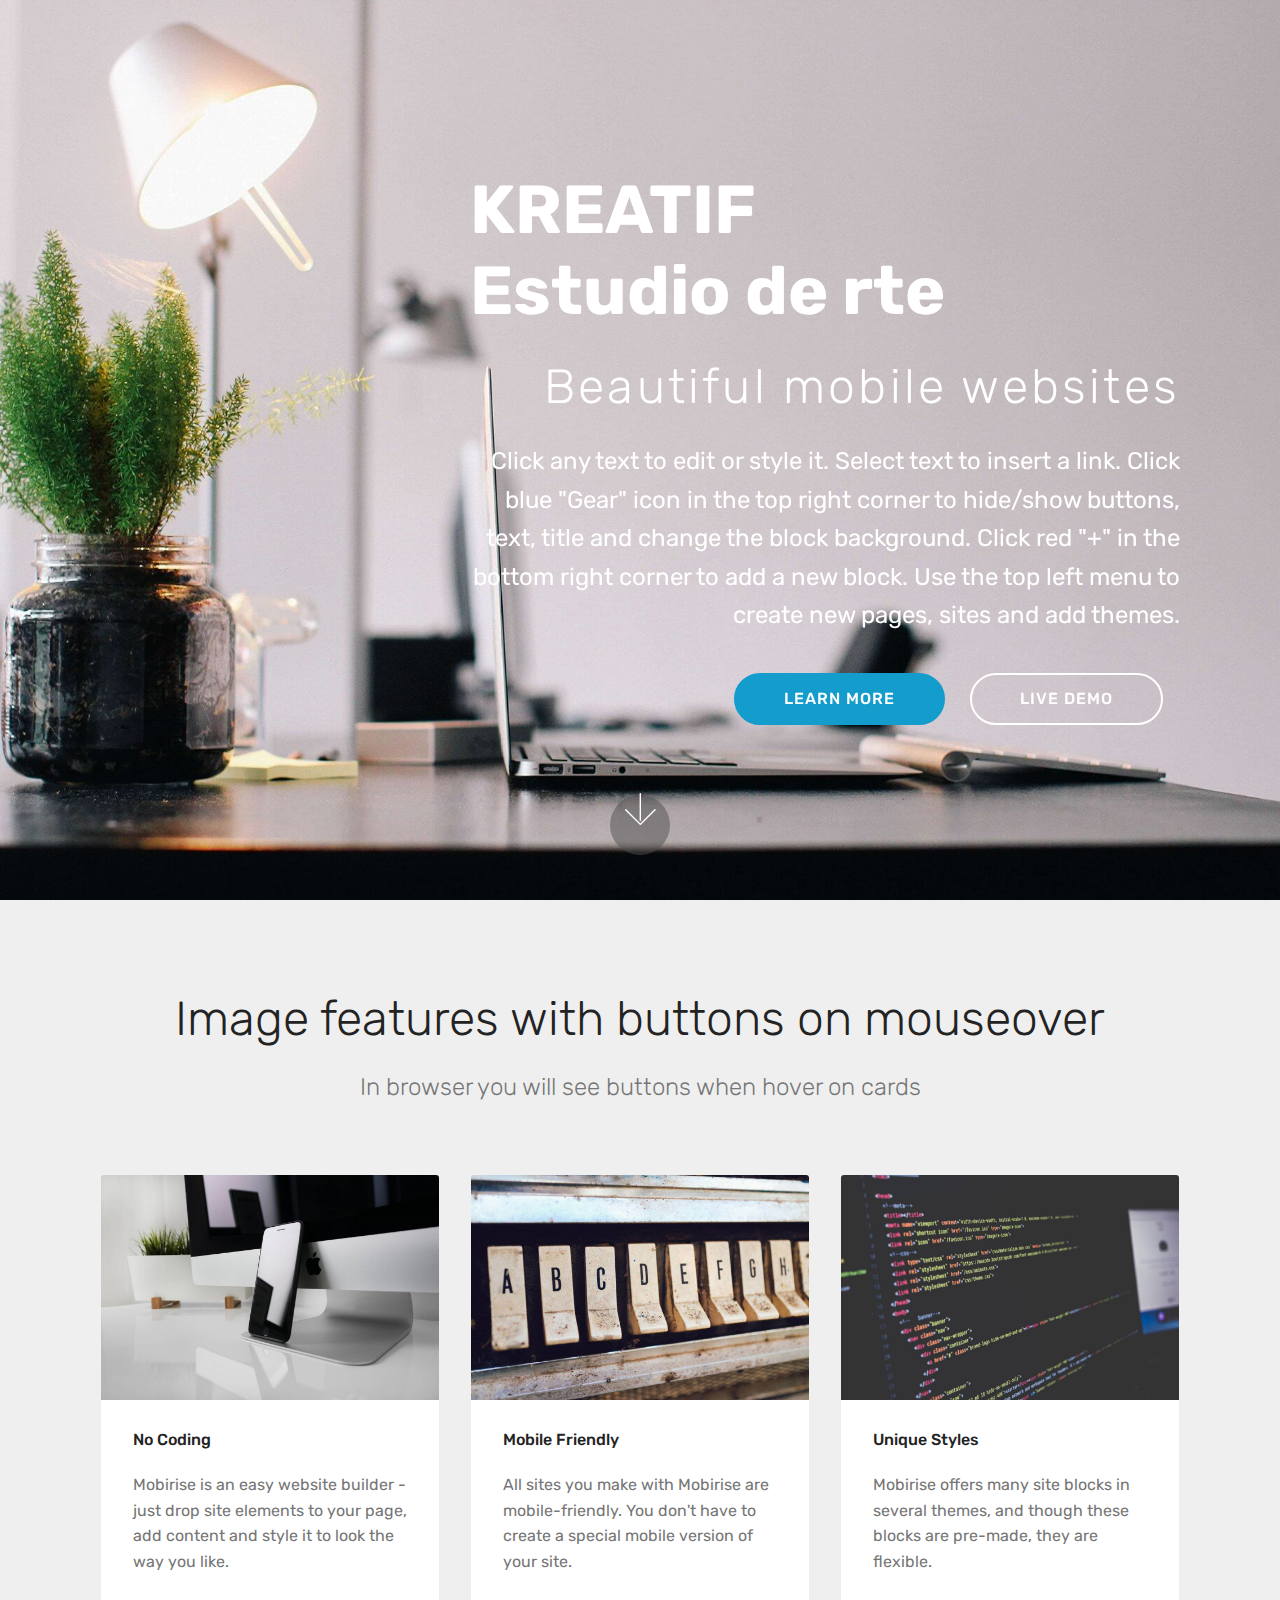
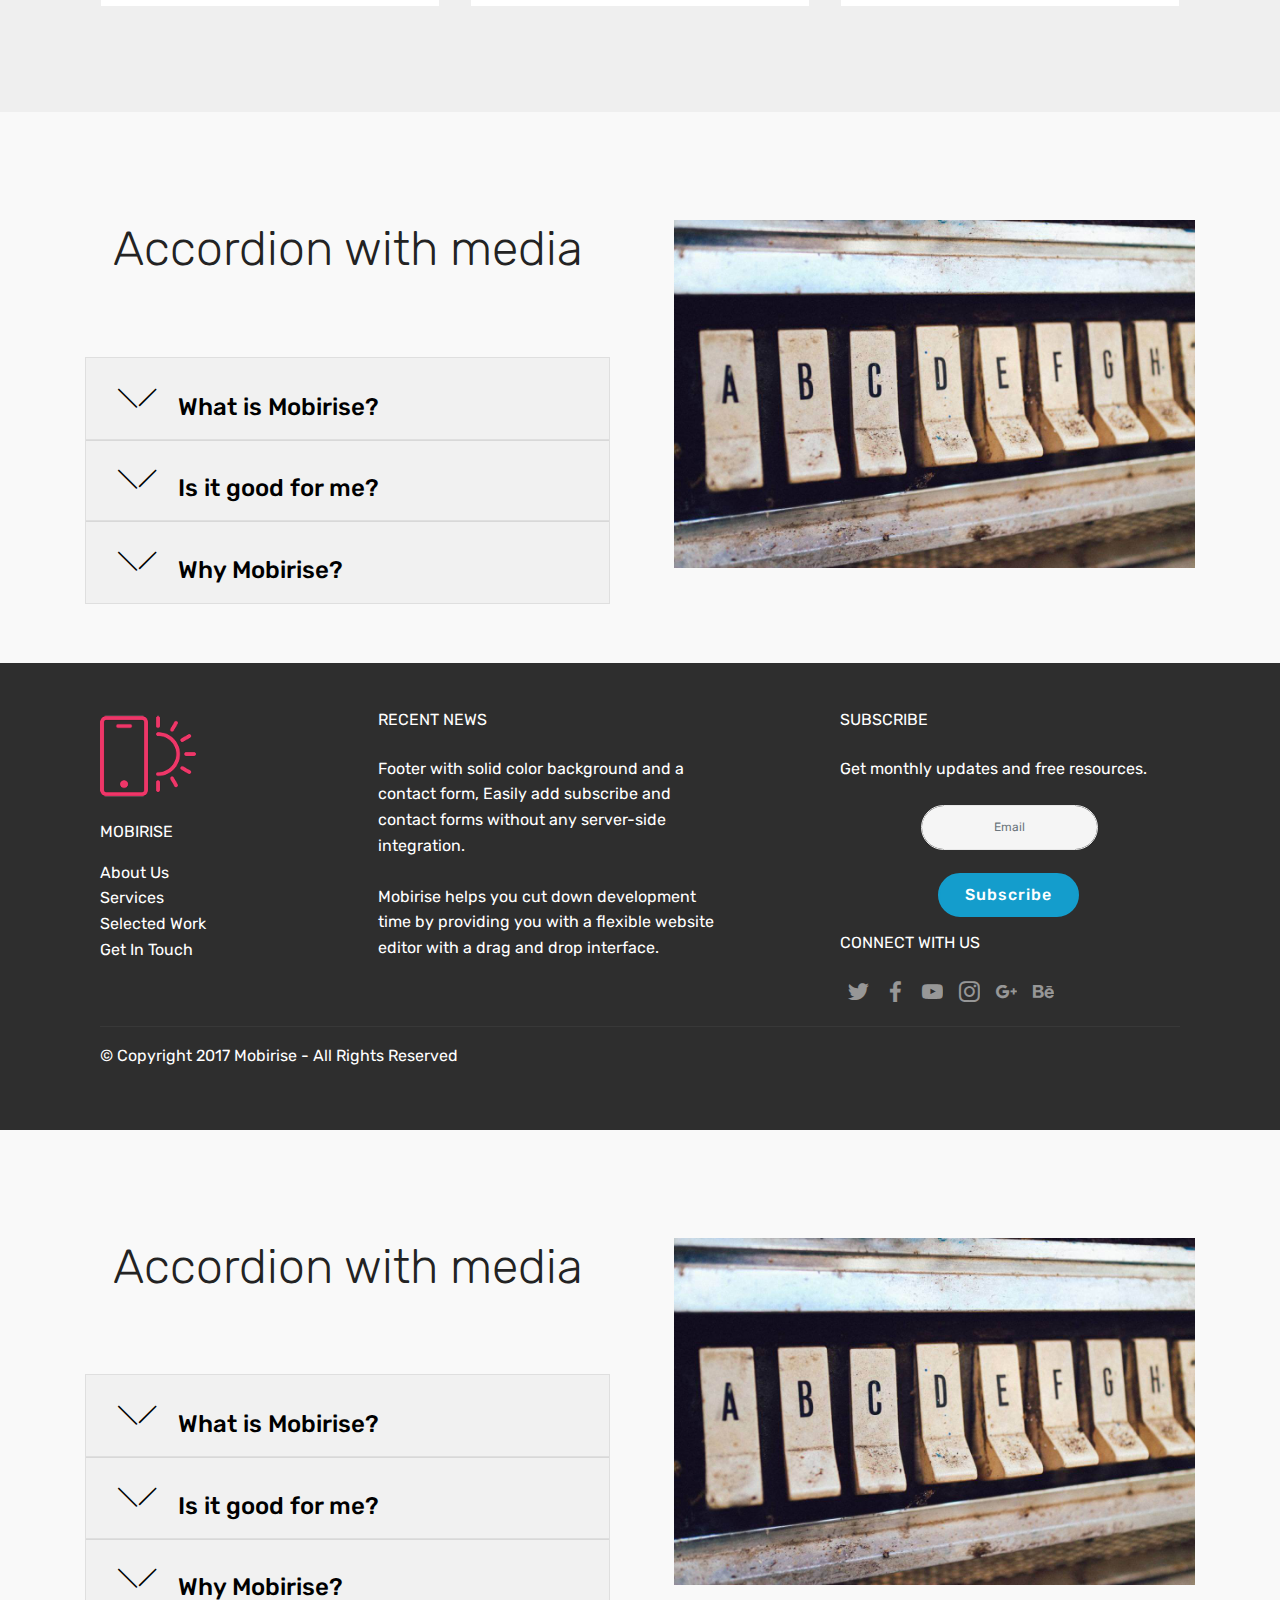
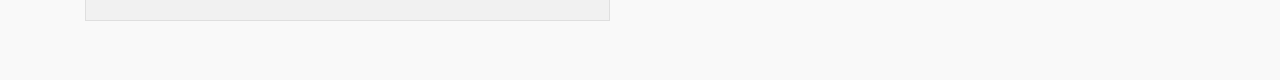
<file: index.html>
<!DOCTYPE html>
<html >
<head>
  <!-- Site made with Mobirise Website Builder v4.7.6, https://mobirise.com -->
  <meta charset="UTF-8">
  <meta http-equiv="X-UA-Compatible" content="IE=edge">
  <meta name="generator" content="Mobirise v4.7.6, mobirise.com">
  <meta name="viewport" content="width=device-width, initial-scale=1, minimum-scale=1">
  <link rel="shortcut icon" href="assets/images/logo4.png" type="image/x-icon">
  <meta name="description" content="">
  <title>Home</title>
  <link rel="stylesheet" href="assets/web/assets/mobirise-icons/mobirise-icons.css">
  <link rel="stylesheet" href="assets/tether/tether.min.css">
  <link rel="stylesheet" href="assets/bootstrap/css/bootstrap.min.css">
  <link rel="stylesheet" href="assets/bootstrap/css/bootstrap-grid.min.css">
  <link rel="stylesheet" href="assets/bootstrap/css/bootstrap-reboot.min.css">
  <link rel="stylesheet" href="assets/socicon/css/styles.css">
  <link rel="stylesheet" href="assets/theme/css/style.css">
  <link rel="stylesheet" href="assets/mobirise/css/mbr-additional.css" type="text/css">
  
  
  
</head>
<body>
  <section class="header10 cid-qTaUWD32WF mbr-fullscreen mbr-parallax-background" id="header10-1">

    

    

    <div class="container">
        <div class="media-container-column mbr-white col-lg-8 col-md-10 ml-auto">
            <h1 class="mbr-section-title align-right mbr-bold pb-3 mbr-fonts-style display-1">KREATIF <br>Estudio de rte</h1>
            <h3 class="mbr-section-subtitle align-right mbr-light pb-3 mbr-fonts-style display-2">
                Beautiful mobile websites
            </h3>
            <p class="mbr-text align-right pb-3 mbr-fonts-style display-5">
               Click any text to edit or style it. Select text to insert a link. Click blue "Gear" icon in the top right corner to hide/show buttons, text, title and change the block background. Click red "+" in the bottom right corner to add a new block. Use the top left menu to create new pages, sites and add themes.
            </p>
            <div class="mbr-section-btn align-right">
                <a class="btn btn-md btn-primary display-4" href="https://mobirise.com">LEARN MORE</a>
                <a class="btn btn-md btn-white-outline display-4" href="https://mobirise.com">LIVE DEMO</a>
            </div>
        </div>
    </div>

    <div class="mbr-arrow hidden-sm-down" aria-hidden="true">
        <a href="#next">
            <i class="mbri-down mbr-iconfont"></i>
        </a>
    </div>
</section>

<section class="engine"><a href="https://mobirise.me/r">free bootstrap template</a></section><section class="features18 popup-btn-cards cid-qTaVfWYeMq" id="features18-3">

    

    
    <div class="container">
        <h2 class="mbr-section-title pb-3 align-center mbr-fonts-style display-2">
            Image features with buttons on mouseover
        </h2>
        <h3 class="mbr-section-subtitle display-5 align-center mbr-fonts-style mbr-light">
            In browser you will see buttons when hover on cards
        </h3>
        <div class="media-container-row pt-5 ">
            <div class="card p-3 col-12 col-md-6 col-lg-4">
                <div class="card-wrapper ">
                    <div class="card-img">
                        <div class="mbr-overlay"></div>
                        <div class="mbr-section-btn text-center"><a href="index.html#accordion2-5" class="btn btn-primary display-4">Learn More</a></div>
                        <img src="assets/images/01.jpg" alt="Mobirise">
                    </div>
                    <div class="card-box">
                        <h4 class="card-title mbr-fonts-style display-7">
                            No Coding
                        </h4>
                        <p class="mbr-text mbr-fonts-style align-left display-7">
                            Mobirise is an easy website builder - just drop site elements to your page, add content and style it to look the way you like.
                        </p>
                    </div>
                </div>
            </div>
            <div class="card p-3 col-12 col-md-6 col-lg-4">
                <div class="card-wrapper">
                    <div class="card-img">
                        <div class="mbr-overlay"></div>
                        <div class="mbr-section-btn text-center">
                            <a href="https://mobirise.com" class="btn btn-primary display-4">Learn More</a>
                        </div>
                        <img src="assets/images/02.jpg" alt="Mobirise">
                    </div>
                    <div class="card-box">
                        <h4 class="card-title mbr-fonts-style display-7">
                            Mobile Friendly
                        </h4>
                        <p class="mbr-text mbr-fonts-style display-7">
                           All sites you make with Mobirise are mobile-friendly. You don't have to create a special mobile version of your site.
                        </p>
                    </div>
                </div>
            </div>

            <div class="card p-3 col-12 col-md-6 col-lg-4">
                <div class="card-wrapper">
                    <div class="card-img">
                        <div class="mbr-overlay"></div>
                        <div class="mbr-section-btn text-center">
                            <a href="https://mobirise.com" class="btn btn-primary display-4">Learn More</a>
                        </div>
                        <img src="assets/images/03.jpg" alt="Mobirise">
                    </div>
                    <div class="card-box">
                        <h4 class="card-title mbr-fonts-style display-7">
                            Unique Styles
                        </h4>
                        <p class="mbr-text mbr-fonts-style display-7">
                            Mobirise offers many site blocks in several themes, and though these blocks are pre-made, they are flexible.
                        </p>
                    </div>
                </div>
            </div>

            
        </div>
    </div>
</section>

<section class="accordion2 cid-qTbtcXfWcI" id="accordion2-5">

    


    
    <div class="container">
        <div class="media-container-row pt-5">
            <div class="accordion-content">
                <h2 class="mbr-section-title align-center pb-3 mbr-fonts-style display-2">
                        Accordion with media
                </h2>
                
                <div id="bootstrap-accordion_3" class="panel-group accordionStyles accordion pt-5 mt-3" role="tablist" aria-multiselectable="true">
                        <div class="card">
                            <div class="card-header" role="tab" id="headingOne">
                                <a role="button" class="collapsed panel-title text-black" data-toggle="collapse" data-core="" href="#collapse1_3" aria-expanded="false" aria-controls="collapse1">
                                    <h4 class="mbr-fonts-style display-5">
                                        <span class="sign mbr-iconfont mbri-arrow-down inactive"></span> What is Mobirise?
                                    </h4>
                                </a>
                            </div>
                            <div id="collapse1_3" class="panel-collapse noScroll collapse" role="tabpanel" aria-labelledby="headingOne" data-parent="#bootstrap-accordion_3">
                                <div class="panel-body p-4">
                                    <p class="mbr-fonts-style panel-text display-7">
                                       Mobirise is an offline app for Window and Mac to easily create small/medium websites, landing pages, online resumes and portfolios, promo sites for apps, events, services and products.</p>
                                </div>
                            </div>
                        </div>
                
                        <div class="card">
                            <div class="card-header" role="tab" id="headingTwo">
                                <a role="button" class="collapsed panel-title text-black" data-toggle="collapse" data-core="" href="#collapse2_3" aria-expanded="false" aria-controls="collapse2">
                                    <h4 class="mbr-fonts-style mbr-fonts-style display-5">
                                        <span class="sign mbr-iconfont mbri-arrow-down inactive"></span> Is it good for me?
                                    </h4>
                                </a>
                                
                            </div>
                            <div id="collapse2_3" class="panel-collapse noScroll collapse" role="tabpanel" aria-labelledby="headingTwo" data-parent="#bootstrap-accordion_3">
                                <div class="panel-body p-4">
                                    <p class="mbr-fonts-style panel-text display-7">
                                       Mobirise is perfect for non-techies who are not familiar with the intricacies of web development and for designers who prefer to work as visually as possible, without fighting with code. Also great for pro-coders for fast prototyping and small customers' projects.</p>
                                </div>
                            </div>
                        </div>
                
                        <div class="card">
                            <div class="card-header" role="tab" id="headingThree">
                                <a role="button" class="collapsed panel-title text-black" data-toggle="collapse" data-core="" href="#collapse3_3" aria-expanded="false" aria-controls="collapse3">
                                    <h4 class="mbr-fonts-style display-5">
                                        <span class="sign mbr-iconfont mbri-arrow-down inactive"></span> Why Mobirise?
                                    </h4>
                                </a>
                            </div>
                            <div id="collapse3_3" class="panel-collapse noScroll collapse" role="tabpanel" aria-labelledby="headingThree" data-parent="#bootstrap-accordion_3">
                                <div class="panel-body p-4">
                                    <p class="mbr-fonts-style panel-text display-7">
                                       Key differences from traditional builders:<br>* Minimalistic, extremely <strong>easy-to-use</strong> interface<br>* <strong>Mobile</strong>-friendliness, latest website blocks and techniques "out-the-box"<br>* <strong>Free</strong> for commercial and non-profit use</p>
                                </div>
                            </div>
                        </div>
                
                        
                
                        
                
                        
                </div>
            </div>
            <div class="mbr-figure" style="width: 105%;">
                    <img src="assets/images/02.jpg" alt="Mobirise">
            </div>
        </div>
    </div>
</section>

<section class="footer4 cid-qTaVkR065v" id="footer4-4">

    

    

    <div class="container">
        <div class="media-container-row content mbr-white">
            <div class="col-md-3 col-sm-4">
                <div class="mb-3 img-logo">
                    <a href="https://mobirise.com/">
                        <img src="assets/images/logo2.png" alt="Mobirise">
                    </a>
                </div>
                <p class="mb-3 mbr-fonts-style foot-title display-7">
                    MOBIRISE
                </p>
                <p class="mbr-text mbr-fonts-style mbr-links-column display-7">
                    <a href="#" class="text-white">About Us</a>
                    <br><a href="#" class="text-white">Services</a>
                    <br><a href="#" class="text-white">Selected Work</a>
                    <br><a href="#" class="text-white">Get In Touch</a>
                </p>
            </div>
            <div class="col-md-4 col-sm-8">
                <p class="mb-4 foot-title mbr-fonts-style display-7">
                    RECENT NEWS
                </p>
                <p class="mbr-text mbr-fonts-style foot-text display-7">
                    Footer with solid color background and a contact form, Easily add subscribe and contact forms without any server-side integration.
                    <br>
                    <br>Mobirise helps you cut down development time by providing you with a flexible website editor with a drag and drop interface.
                </p>
            </div>
            <div class="col-md-4 offset-md-1 col-sm-12">
                <p class="mb-4 foot-title mbr-fonts-style display-7">
                    SUBSCRIBE
                </p>
                <p class="mbr-text mbr-fonts-style form-text display-7">
                    Get monthly updates and free resources.
                </p>
                <div class="media-container-column" data-form-type="formoid">
                    <div data-form-alert="" hidden="" class="align-center">
                        Thanks for filling out the form!
                    </div>

                    <form class="form-inline" action="https://mobirise.com/" method="post" data-form-title="Mobirise Form">
                        <input type="hidden" value="eXA/5KK/QQU/AY2Wto1ZTEVWoQLU3B2M+9pCQF3CuPbTq6U1yy2JG4+cvJwDoOGnBKvJFlSa7xsLTH85L+Lm88hynfOAwp7LutLkjFlY11bKcXieAbWMnm/v6AIT80i6" data-form-email="true">
                        <div class="form-group">
                            <input type="email" class="form-control input-sm input-inverse my-2" name="email" required="" data-form-field="Email" placeholder="Email" id="email-footer4-4">
                        </div>
                        <div class="input-group-btn m-2">
                            <button href="" class="btn btn-primary display-4" type="submit" role="button">Subscribe</button>
                        </div>
                    </form>
                </div>
                <p class="mb-4 mbr-fonts-style foot-title display-7">
                    CONNECT WITH US
                </p>
                <div class="social-list pl-0 mb-0">
                        <div class="soc-item">
                            <a href="https://twitter.com/mobirise" target="_blank">
                                <span class="socicon-twitter socicon mbr-iconfont mbr-iconfont-social"></span>
                            </a>
                        </div>
                        <div class="soc-item">
                            <a href="https://www.facebook.com/pages/Mobirise/1616226671953247" target="_blank">
                                <span class="socicon-facebook socicon mbr-iconfont mbr-iconfont-social"></span>
                            </a>
                        </div>
                        <div class="soc-item">
                            <a href="https://www.youtube.com/c/mobirise" target="_blank">
                                <span class="socicon-youtube socicon mbr-iconfont mbr-iconfont-social"></span>
                            </a>
                        </div>
                        <div class="soc-item">
                            <a href="https://instagram.com/mobirise" target="_blank">
                                <span class="socicon-instagram socicon mbr-iconfont mbr-iconfont-social"></span>
                            </a>
                        </div>
                        <div class="soc-item">
                            <a href="https://plus.google.com/u/0/+Mobirise" target="_blank">
                                <span class="socicon-googleplus socicon mbr-iconfont mbr-iconfont-social"></span>
                            </a>
                        </div>
                        <div class="soc-item">
                            <a href="https://www.behance.net/Mobirise" target="_blank">
                                <span class="socicon-behance socicon mbr-iconfont mbr-iconfont-social"></span>
                            </a>
                        </div>
                </div>
            </div>
        </div>
        <div class="footer-lower">
            <div class="media-container-row">
                <div class="col-sm-12">
                    <hr>
                </div>
            </div>
            <div class="media-container-row mbr-white">
                <div class="col-sm-12 copyright">
                    <p class="mbr-text mbr-fonts-style display-7">
                        © Copyright 2017 Mobirise - All Rights Reserved
                    </p>
                </div>
            </div>
        </div>
    </div>
</section>

<section class="accordion2 cid-qTbu05TAyB" id="accordion2-6">

    


    
    <div class="container">
        <div class="media-container-row pt-5">
            <div class="accordion-content">
                <h2 class="mbr-section-title align-center pb-3 mbr-fonts-style display-2">
                        Accordion with media
                </h2>
                
                <div id="bootstrap-accordion_0" class="panel-group accordionStyles accordion pt-5 mt-3" role="tablist" aria-multiselectable="true">
                        <div class="card">
                            <div class="card-header" role="tab" id="headingOne">
                                <a role="button" class="collapsed panel-title text-black" data-toggle="collapse" data-core="" href="#collapse1_0" aria-expanded="false" aria-controls="collapse1">
                                    <h4 class="mbr-fonts-style display-5">
                                        <span class="sign mbr-iconfont mbri-arrow-down inactive"></span> What is Mobirise?
                                    </h4>
                                </a>
                            </div>
                            <div id="collapse1_0" class="panel-collapse noScroll collapse" role="tabpanel" aria-labelledby="headingOne" data-parent="#bootstrap-accordion_0">
                                <div class="panel-body p-4">
                                    <p class="mbr-fonts-style panel-text display-7">
                                       Mobirise is an offline app for Window and Mac to easily create small/medium websites, landing pages, online resumes and portfolios, promo sites for apps, events, services and products.</p>
                                </div>
                            </div>
                        </div>
                
                        <div class="card">
                            <div class="card-header" role="tab" id="headingTwo">
                                <a role="button" class="collapsed panel-title text-black" data-toggle="collapse" data-core="" href="#collapse2_0" aria-expanded="false" aria-controls="collapse2">
                                    <h4 class="mbr-fonts-style mbr-fonts-style display-5">
                                        <span class="sign mbr-iconfont mbri-arrow-down inactive"></span> Is it good for me?
                                    </h4>
                                </a>
                                
                            </div>
                            <div id="collapse2_0" class="panel-collapse noScroll collapse" role="tabpanel" aria-labelledby="headingTwo" data-parent="#bootstrap-accordion_0">
                                <div class="panel-body p-4">
                                    <p class="mbr-fonts-style panel-text display-7">
                                       Mobirise is perfect for non-techies who are not familiar with the intricacies of web development and for designers who prefer to work as visually as possible, without fighting with code. Also great for pro-coders for fast prototyping and small customers' projects.</p>
                                </div>
                            </div>
                        </div>
                
                        <div class="card">
                            <div class="card-header" role="tab" id="headingThree">
                                <a role="button" class="collapsed panel-title text-black" data-toggle="collapse" data-core="" href="#collapse3_0" aria-expanded="false" aria-controls="collapse3">
                                    <h4 class="mbr-fonts-style display-5">
                                        <span class="sign mbr-iconfont mbri-arrow-down inactive"></span> Why Mobirise?
                                    </h4>
                                </a>
                            </div>
                            <div id="collapse3_0" class="panel-collapse noScroll collapse" role="tabpanel" aria-labelledby="headingThree" data-parent="#bootstrap-accordion_0">
                                <div class="panel-body p-4">
                                    <p class="mbr-fonts-style panel-text display-7">
                                       Key differences from traditional builders:<br>* Minimalistic, extremely <strong>easy-to-use</strong> interface<br>* <strong>Mobile</strong>-friendliness, latest website blocks and techniques "out-the-box"<br>* <strong>Free</strong> for commercial and non-profit use</p>
                                </div>
                            </div>
                        </div>
                
                        
                
                        
                
                        
                </div>
            </div>
            <div class="mbr-figure" style="width: 105%;">
                    <img src="assets/images/026.jpg" alt="Mobirise">
            </div>
        </div>
    </div>
</section>


  <script src="assets/web/assets/jquery/jquery.min.js"></script>
  <script src="assets/popper/popper.min.js"></script>
  <script src="assets/tether/tether.min.js"></script>
  <script src="assets/bootstrap/js/bootstrap.min.js"></script>
  <script src="assets/smoothscroll/smooth-scroll.js"></script>
  <script src="assets/parallax/jarallax.min.js"></script>
  <script src="assets/mbr-popup-btns/mbr-popup-btns.js"></script>
  <script src="assets/mbr-switch-arrow/mbr-switch-arrow.js"></script>
  <script src="assets/theme/js/script.js"></script>
  <script src="assets/formoid/formoid.min.js"></script>
  
  
</body>
</html>
</file>
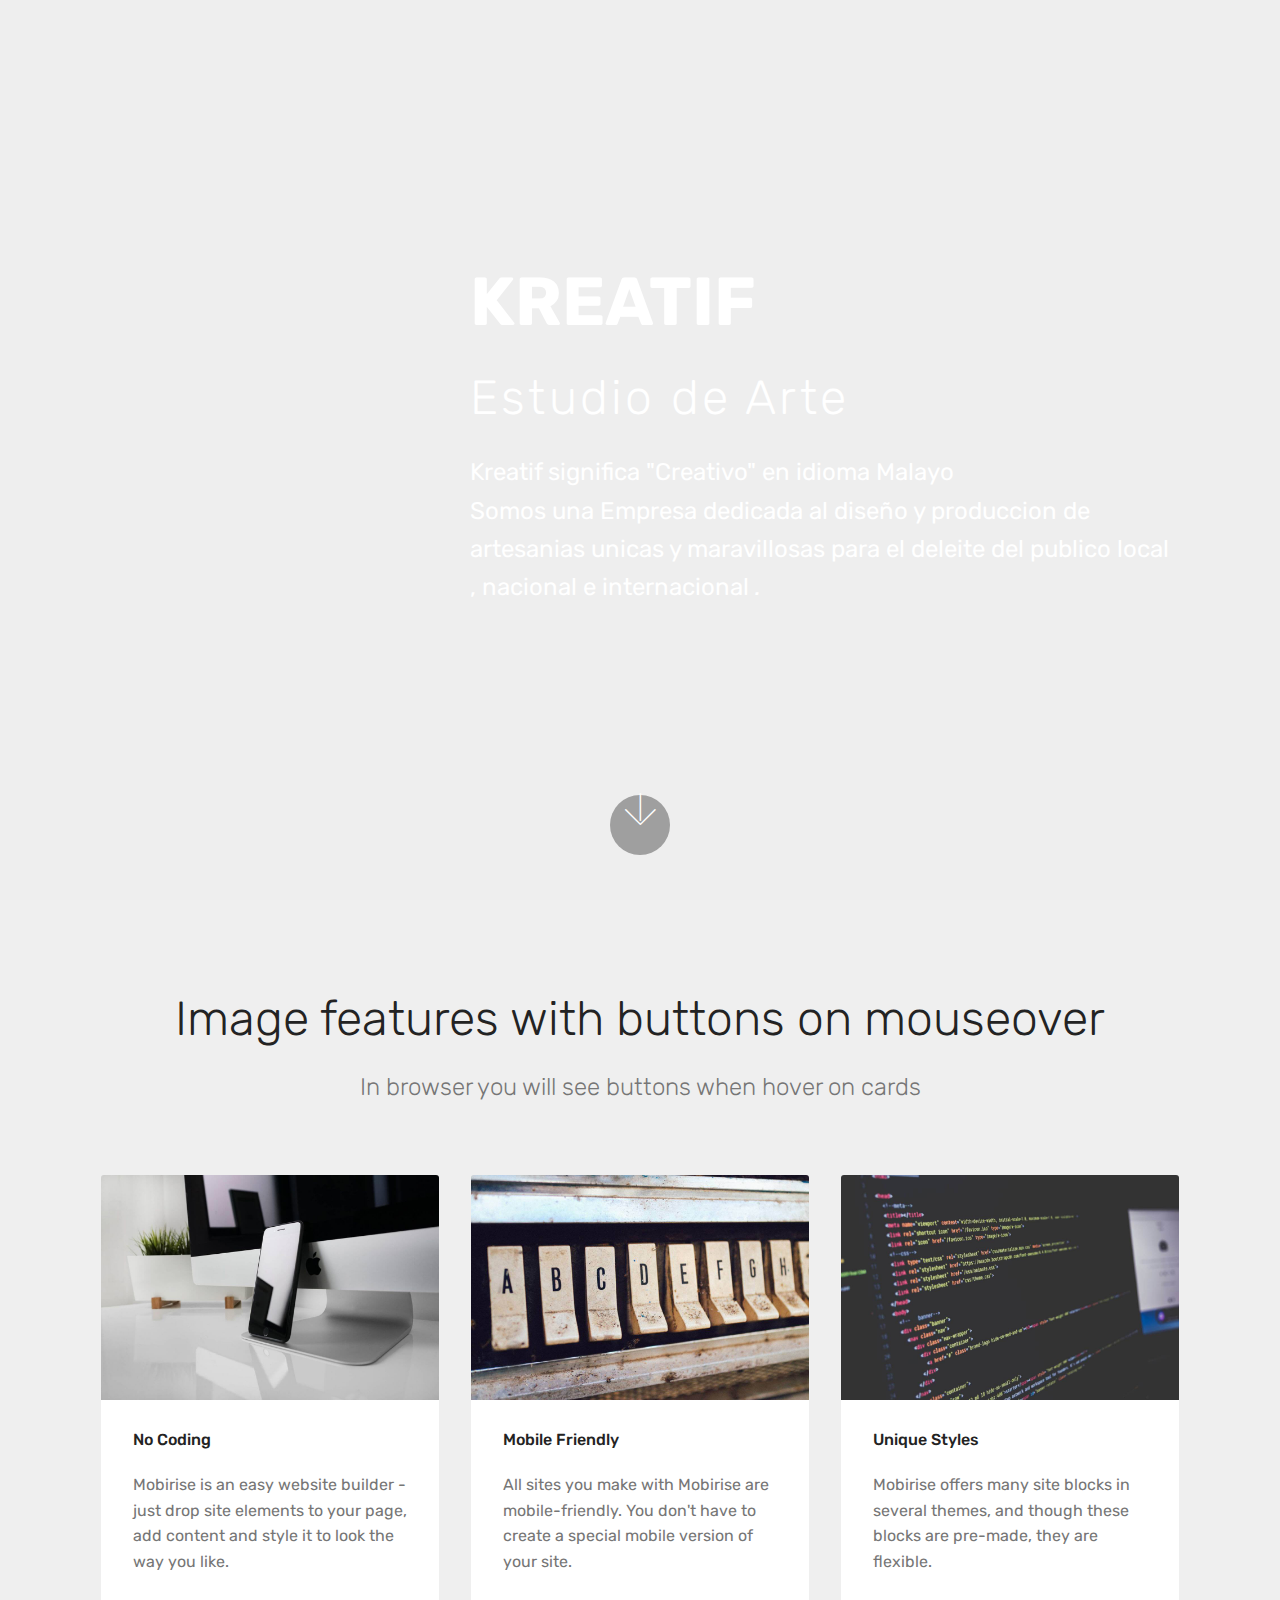
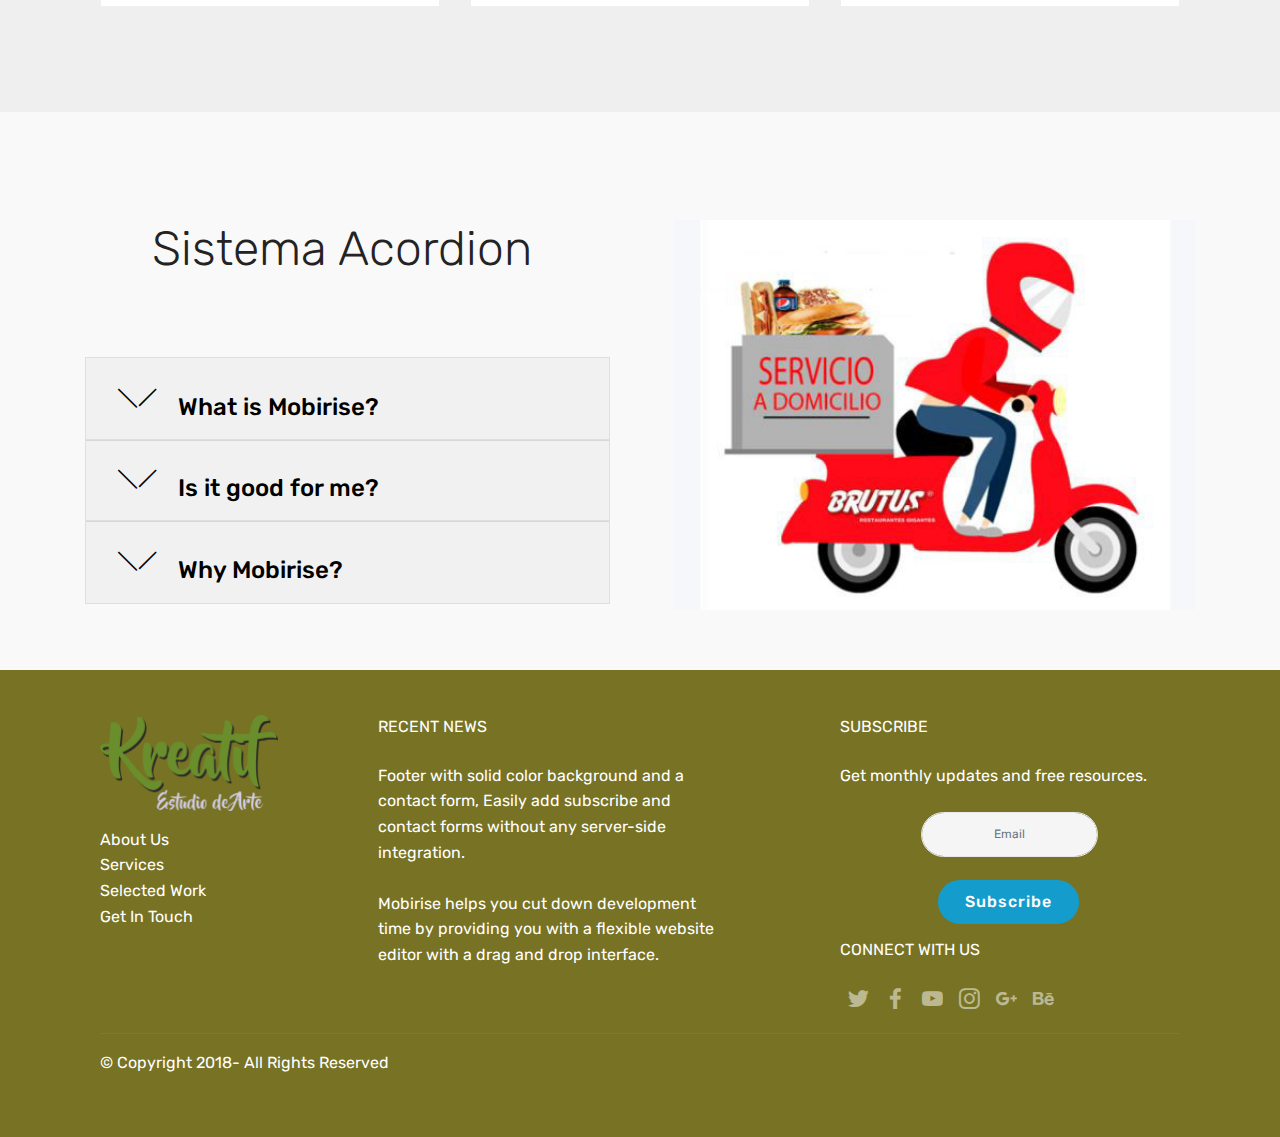
<file: page1.html>
<!DOCTYPE html>
<html >
<head>
  <!-- Site made with Mobirise Website Builder v4.7.6, https://mobirise.com -->
  <meta charset="UTF-8">
  <meta http-equiv="X-UA-Compatible" content="IE=edge">
  <meta name="generator" content="Mobirise v4.7.6, mobirise.com">
  <meta name="viewport" content="width=device-width, initial-scale=1, minimum-scale=1">
  <link rel="shortcut icon" href="assets/images/logo4.png" type="image/x-icon">
  <meta name="description" content="">
  <title>Page 1</title>
  <link rel="stylesheet" href="assets/web/assets/mobirise-icons/mobirise-icons.css">
  <link rel="stylesheet" href="assets/tether/tether.min.css">
  <link rel="stylesheet" href="assets/bootstrap/css/bootstrap.min.css">
  <link rel="stylesheet" href="assets/bootstrap/css/bootstrap-grid.min.css">
  <link rel="stylesheet" href="assets/bootstrap/css/bootstrap-reboot.min.css">
  <link rel="stylesheet" href="assets/socicon/css/styles.css">
  <link rel="stylesheet" href="assets/theme/css/style.css">
  <link rel="stylesheet" href="assets/mobirise/css/mbr-additional.css" type="text/css">
  
  
  
</head>
<body>
  <section class="header10 cid-qTbusUoJxX mbr-fullscreen" data-bg-video="http://www.youtube.com/watch?v=uNCr7NdOJgw" id="header10-7">

    

    

    <div class="container">
        <div class="media-container-column mbr-white col-lg-8 col-md-10 ml-auto">
            <h1 class="mbr-section-title align-right mbr-bold pb-3 mbr-fonts-style display-1">KREATIF <br></h1>
            <h3 class="mbr-section-subtitle align-right mbr-light pb-3 mbr-fonts-style display-2">
                Estudio de Arte</h3>
            <p class="mbr-text align-right pb-3 mbr-fonts-style display-5">Kreatif  significa  "Creativo"  en  idioma  Malayo 
<br>​Somos una Empresa  dedicada al diseño y produccion de artesanias  unicas y  maravillosas  para el  deleite  del  publico  local , nacional e internacional&nbsp;<em>.
            </em></p>
            
        </div>
    </div>

    <div class="mbr-arrow hidden-sm-down" aria-hidden="true">
        <a href="#next">
            <i class="mbri-down mbr-iconfont"></i>
        </a>
    </div>
</section>

<section class="engine"><a href="https://mobirise.me/f">easy website creator</a></section><section class="features18 popup-btn-cards cid-qTbusV92iF" id="features18-8">

    

    
    <div class="container">
        <h2 class="mbr-section-title pb-3 align-center mbr-fonts-style display-2">
            Image features with buttons on mouseover
        </h2>
        <h3 class="mbr-section-subtitle display-5 align-center mbr-fonts-style mbr-light">
            In browser you will see buttons when hover on cards
        </h3>
        <div class="media-container-row pt-5 ">
            <div class="card p-3 col-12 col-md-6 col-lg-4">
                <div class="card-wrapper ">
                    <div class="card-img">
                        <div class="mbr-overlay"></div>
                        <div class="mbr-section-btn text-center"><a href="index.html#accordion2-5" class="btn btn-primary display-4">Learn More</a></div>
                        <img src="assets/images/01.jpg" alt="Mobirise">
                    </div>
                    <div class="card-box">
                        <h4 class="card-title mbr-fonts-style display-7">
                            No Coding
                        </h4>
                        <p class="mbr-text mbr-fonts-style align-left display-7">
                            Mobirise is an easy website builder - just drop site elements to your page, add content and style it to look the way you like.
                        </p>
                    </div>
                </div>
            </div>
            <div class="card p-3 col-12 col-md-6 col-lg-4">
                <div class="card-wrapper">
                    <div class="card-img">
                        <div class="mbr-overlay"></div>
                        <div class="mbr-section-btn text-center">
                            <a href="https://mobirise.com" class="btn btn-primary display-4">Learn More</a>
                        </div>
                        <img src="assets/images/02.jpg" alt="Mobirise">
                    </div>
                    <div class="card-box">
                        <h4 class="card-title mbr-fonts-style display-7">
                            Mobile Friendly
                        </h4>
                        <p class="mbr-text mbr-fonts-style display-7">
                           All sites you make with Mobirise are mobile-friendly. You don't have to create a special mobile version of your site.
                        </p>
                    </div>
                </div>
            </div>

            <div class="card p-3 col-12 col-md-6 col-lg-4">
                <div class="card-wrapper">
                    <div class="card-img">
                        <div class="mbr-overlay"></div>
                        <div class="mbr-section-btn text-center">
                            <a href="https://mobirise.com" class="btn btn-primary display-4">Learn More</a>
                        </div>
                        <img src="assets/images/03.jpg" alt="Mobirise">
                    </div>
                    <div class="card-box">
                        <h4 class="card-title mbr-fonts-style display-7">
                            Unique Styles
                        </h4>
                        <p class="mbr-text mbr-fonts-style display-7">
                            Mobirise offers many site blocks in several themes, and though these blocks are pre-made, they are flexible.
                        </p>
                    </div>
                </div>
            </div>

            
        </div>
    </div>
</section>

<section class="accordion2 cid-qTbusWqzXP" id="accordion2-9">

    


    
    <div class="container">
        <div class="media-container-row pt-5">
            <div class="accordion-content">
                <h2 class="mbr-section-title align-center pb-3 mbr-fonts-style display-2">Sistema Acordion&nbsp;</h2>
                
                <div id="bootstrap-accordion_7" class="panel-group accordionStyles accordion pt-5 mt-3" role="tablist" aria-multiselectable="true">
                        <div class="card">
                            <div class="card-header" role="tab" id="headingOne">
                                <a role="button" class="collapsed panel-title text-black" data-toggle="collapse" data-core="" href="#collapse1_7" aria-expanded="false" aria-controls="collapse1">
                                    <h4 class="mbr-fonts-style display-5">
                                        <span class="sign mbr-iconfont mbri-arrow-down inactive"></span> What is Mobirise?
                                    </h4>
                                </a>
                            </div>
                            <div id="collapse1_7" class="panel-collapse noScroll collapse" role="tabpanel" aria-labelledby="headingOne" data-parent="#bootstrap-accordion_7">
                                <div class="panel-body p-4">
                                    <p class="mbr-fonts-style panel-text display-7">
                                       Mobirise is an offline app for Window and Mac to easily create small/medium websites, landing pages, online resumes and portfolios, promo sites for apps, events, services and products.</p>
                                </div>
                            </div>
                        </div>
                
                        <div class="card">
                            <div class="card-header" role="tab" id="headingTwo">
                                <a role="button" class="collapsed panel-title text-black" data-toggle="collapse" data-core="" href="#collapse2_7" aria-expanded="false" aria-controls="collapse2">
                                    <h4 class="mbr-fonts-style mbr-fonts-style display-5">
                                        <span class="sign mbr-iconfont mbri-arrow-down inactive"></span> Is it good for me?
                                    </h4>
                                </a>
                                
                            </div>
                            <div id="collapse2_7" class="panel-collapse noScroll collapse" role="tabpanel" aria-labelledby="headingTwo" data-parent="#bootstrap-accordion_7">
                                <div class="panel-body p-4">
                                    <p class="mbr-fonts-style panel-text display-7">
                                       Mobirise is perfect for non-techies who are not familiar with the intricacies of web development and for designers who prefer to work as visually as possible, without fighting with code. Also great for pro-coders for fast prototyping and small customers' projects.</p>
                                </div>
                            </div>
                        </div>
                
                        <div class="card">
                            <div class="card-header" role="tab" id="headingThree">
                                <a role="button" class="collapsed panel-title text-black" data-toggle="collapse" data-core="" href="#collapse3_7" aria-expanded="false" aria-controls="collapse3">
                                    <h4 class="mbr-fonts-style display-5">
                                        <span class="sign mbr-iconfont mbri-arrow-down inactive"></span> Why Mobirise?
                                    </h4>
                                </a>
                            </div>
                            <div id="collapse3_7" class="panel-collapse noScroll collapse" role="tabpanel" aria-labelledby="headingThree" data-parent="#bootstrap-accordion_7">
                                <div class="panel-body p-4">
                                    <p class="mbr-fonts-style panel-text display-7">
                                       Key differences from traditional builders:<br>* Minimalistic, extremely <strong>easy-to-use</strong> interface<br>* <strong>Mobile</strong>-friendliness, latest website blocks and techniques "out-the-box"<br>* <strong>Free</strong> for commercial and non-profit use</p>
                                </div>
                            </div>
                        </div>
                
                        
                
                        
                
                        
                </div>
            </div>
            <div class="mbr-figure" style="width: 105%;">
                    <img src="assets/images/servicio-a-domicilio-2-487x364.jpg" alt="Mobirise" title="">
            </div>
        </div>
    </div>
</section>

<section class="footer4 cid-qTbusXlrXI" id="footer4-a">

    

    

    <div class="container">
        <div class="media-container-row content mbr-white">
            <div class="col-md-3 col-sm-4">
                <div class="mb-3 img-logo">
                    <a href="https://mobirise.com/">
                        <img src="assets/images/kreatif-4-358x193.png" alt="Mobirise" title="">
                    </a>
                </div>
                <p class="mb-3 mbr-fonts-style foot-title display-7"></p>
                <p class="mbr-text mbr-fonts-style mbr-links-column display-7">
                    <a href="#" class="text-white">About Us</a>
                    <br><a href="#" class="text-white">Services</a>
                    <br><a href="#" class="text-white">Selected Work</a>
                    <br><a href="#" class="text-white">Get In Touch</a>
                </p>
            </div>
            <div class="col-md-4 col-sm-8">
                <p class="mb-4 foot-title mbr-fonts-style display-7">
                    RECENT NEWS
                </p>
                <p class="mbr-text mbr-fonts-style foot-text display-7">
                    Footer with solid color background and a contact form, Easily add subscribe and contact forms without any server-side integration.
                    <br>
                    <br>Mobirise helps you cut down development time by providing you with a flexible website editor with a drag and drop interface.
                </p>
            </div>
            <div class="col-md-4 offset-md-1 col-sm-12">
                <p class="mb-4 foot-title mbr-fonts-style display-7">
                    SUBSCRIBE
                </p>
                <p class="mbr-text mbr-fonts-style form-text display-7">
                    Get monthly updates and free resources.
                </p>
                <div class="media-container-column" data-form-type="formoid">
                    <div data-form-alert="" hidden="" class="align-center">
                        Thanks for filling out the form!
                    </div>

                    <form class="form-inline" action="https://mobirise.com/" method="post" data-form-title="Mobirise Form">
                        <input type="hidden" value="VAejz9SO5J01iN3PufogHPKQN7k4VI9FgZsPP5WJXw9ukszU3P59tSmBOmbweijJqYlhT0wgLVi6tyisxrCfiEJ9Wds2NuIAG0BEIQvbkbs0GNY8kLuHY+1freurt+Y5" data-form-email="true">
                        <div class="form-group">
                            <input type="email" class="form-control input-sm input-inverse my-2" name="email" required="" data-form-field="Email" placeholder="Email" id="email-footer4-a">
                        </div>
                        <div class="input-group-btn m-2">
                            <button href="" class="btn btn-primary display-4" type="submit" role="button">Subscribe</button>
                        </div>
                    </form>
                </div>
                <p class="mb-4 mbr-fonts-style foot-title display-7">
                    CONNECT WITH US
                </p>
                <div class="social-list pl-0 mb-0">
                        <div class="soc-item">
                            <a href="https://twitter.com/mobirise" target="_blank">
                                <span class="socicon-twitter socicon mbr-iconfont mbr-iconfont-social"></span>
                            </a>
                        </div>
                        <div class="soc-item">
                            <a href="https://www.facebook.com/pages/Mobirise/1616226671953247" target="_blank">
                                <span class="socicon-facebook socicon mbr-iconfont mbr-iconfont-social"></span>
                            </a>
                        </div>
                        <div class="soc-item">
                            <a href="https://www.youtube.com/c/mobirise" target="_blank">
                                <span class="socicon-youtube socicon mbr-iconfont mbr-iconfont-social"></span>
                            </a>
                        </div>
                        <div class="soc-item">
                            <a href="https://instagram.com/mobirise" target="_blank">
                                <span class="socicon-instagram socicon mbr-iconfont mbr-iconfont-social"></span>
                            </a>
                        </div>
                        <div class="soc-item">
                            <a href="https://plus.google.com/u/0/+Mobirise" target="_blank">
                                <span class="socicon-googleplus socicon mbr-iconfont mbr-iconfont-social"></span>
                            </a>
                        </div>
                        <div class="soc-item">
                            <a href="https://www.behance.net/Mobirise" target="_blank">
                                <span class="socicon-behance socicon mbr-iconfont mbr-iconfont-social"></span>
                            </a>
                        </div>
                </div>
            </div>
        </div>
        <div class="footer-lower">
            <div class="media-container-row">
                <div class="col-sm-12">
                    <hr>
                </div>
            </div>
            <div class="media-container-row mbr-white">
                <div class="col-sm-12 copyright">
                    <p class="mbr-text mbr-fonts-style display-7">
                        © Copyright 2018- All Rights Reserved
                    </p>
                </div>
            </div>
        </div>
    </div>
</section>


  <script src="assets/web/assets/jquery/jquery.min.js"></script>
  <script src="assets/popper/popper.min.js"></script>
  <script src="assets/tether/tether.min.js"></script>
  <script src="assets/bootstrap/js/bootstrap.min.js"></script>
  <script src="assets/smoothscroll/smooth-scroll.js"></script>
  <script src="assets/ytplayer/jquery.mb.ytplayer.min.js"></script>
  <script src="assets/vimeoplayer/jquery.mb.vimeo_player.js"></script>
  <script src="assets/mbr-popup-btns/mbr-popup-btns.js"></script>
  <script src="assets/mbr-switch-arrow/mbr-switch-arrow.js"></script>
  <script src="assets/theme/js/script.js"></script>
  <script src="assets/formoid/formoid.min.js"></script>
  
  
</body>
</html>
</file>
<file: assets/web/assets/mobirise-icons/mobirise-icons.css>
@font-face {
  font-family: 'MobiriseIcons';
  src:  url('mobirise-icons.eot?spat4u');
  src:  url('mobirise-icons.eot?spat4u#iefix') format('embedded-opentype'),
    url('mobirise-icons.ttf?spat4u') format('truetype'),
    url('mobirise-icons.woff?spat4u') format('woff'),
    url('mobirise-icons.svg?spat4u#MobiriseIcons') format('svg');
  font-weight: normal;
  font-style: normal;
}

[class^="mbri-"], [class*=" mbri-"] {
  /* use !important to prevent issues with browser extensions that change fonts */
  font-family: MobiriseIcons !important;
  speak: none;
  font-style: normal;
  font-weight: normal;
  font-variant: normal;
  text-transform: none;
  line-height: 1;

  /* Better Font Rendering =========== */
  -webkit-font-smoothing: antialiased;
  -moz-osx-font-smoothing: grayscale;
}

.mbri-add-submenu:before {
  content: "\e900";
}
.mbri-alert:before {
  content: "\e901";
}
.mbri-align-center:before {
  content: "\e902";
}
.mbri-align-justify:before {
  content: "\e903";
}
.mbri-align-left:before {
  content: "\e904";
}
.mbri-align-right:before {
  content: "\e905";
}
.mbri-android:before {
  content: "\e906";
}
.mbri-apple:before {
  content: "\e907";
}
.mbri-arrow-down:before {
  content: "\e908";
}
.mbri-arrow-next:before {
  content: "\e909";
}
.mbri-arrow-prev:before {
  content: "\e90a";
}
.mbri-arrow-up:before {
  content: "\e90b";
}
.mbri-bold:before {
  content: "\e90c";
}
.mbri-bookmark:before {
  content: "\e90d";
}
.mbri-bootstrap:before {
  content: "\e90e";
}
.mbri-briefcase:before {
  content: "\e90f";
}
.mbri-browse:before {
  content: "\e910";
}
.mbri-bulleted-list:before {
  content: "\e911";
}
.mbri-calendar:before {
  content: "\e912";
}
.mbri-camera:before {
  content: "\e913";
}
.mbri-cart-add:before {
  content: "\e914";
}
.mbri-cart-full:before {
  content: "\e915";
}
.mbri-cash:before {
  content: "\e916";
}
.mbri-change-style:before {
  content: "\e917";
}
.mbri-chat:before {
  content: "\e918";
}
.mbri-clock:before {
  content: "\e919";
}
.mbri-close:before {
  content: "\e91a";
}
.mbri-cloud:before {
  content: "\e91b";
}
.mbri-code:before {
  content: "\e91c";
}
.mbri-contact-form:before {
  content: "\e91d";
}
.mbri-credit-card:before {
  content: "\e91e";
}
.mbri-cursor-click:before {
  content: "\e91f";
}
.mbri-cust-feedback:before {
  content: "\e920";
}
.mbri-database:before {
  content: "\e921";
}
.mbri-delivery:before {
  content: "\e922";
}
.mbri-desktop:before {
  content: "\e923";
}
.mbri-devices:before {
  content: "\e924";
}
.mbri-down:before {
  content: "\e925";
}
.mbri-download:before {
  content: "\e989";
}
.mbri-drag-n-drop:before {
  content: "\e927";
}
.mbri-drag-n-drop2:before {
  content: "\e928";
}
.mbri-edit:before {
  content: "\e929";
}
.mbri-edit2:before {
  content: "\e92a";
}
.mbri-error:before {
  content: "\e92b";
}
.mbri-extension:before {
  content: "\e92c";
}
.mbri-features:before {
  content: "\e92d";
}
.mbri-file:before {
  content: "\e92e";
}
.mbri-flag:before {
  content: "\e92f";
}
.mbri-folder:before {
  content: "\e930";
}
.mbri-gift:before {
  content: "\e931";
}
.mbri-github:before {
  content: "\e932";
}
.mbri-globe:before {
  content: "\e933";
}
.mbri-globe-2:before {
  content: "\e934";
}
.mbri-growing-chart:before {
  content: "\e935";
}
.mbri-hearth:before {
  content: "\e936";
}
.mbri-help:before {
  content: "\e937";
}
.mbri-home:before {
  content: "\e938";
}
.mbri-hot-cup:before {
  content: "\e939";
}
.mbri-idea:before {
  content: "\e93a";
}
.mbri-image-gallery:before {
  content: "\e93b";
}
.mbri-image-slider:before {
  content: "\e93c";
}
.mbri-info:before {
  content: "\e93d";
}
.mbri-italic:before {
  content: "\e93e";
}
.mbri-key:before {
  content: "\e93f";
}
.mbri-laptop:before {
  content: "\e940";
}
.mbri-layers:before {
  content: "\e941";
}
.mbri-left-right:before {
  content: "\e942";
}
.mbri-left:before {
  content: "\e943";
}
.mbri-letter:before {
  content: "\e944";
}
.mbri-like:before {
  content: "\e945";
}
.mbri-link:before {
  content: "\e946";
}
.mbri-lock:before {
  content: "\e947";
}
.mbri-login:before {
  content: "\e948";
}
.mbri-logout:before {
  content: "\e949";
}
.mbri-magic-stick:before {
  content: "\e94a";
}
.mbri-map-pin:before {
  content: "\e94b";
}
.mbri-menu:before {
  content: "\e94c";
}
.mbri-mobile:before {
  content: "\e94d";
}
.mbri-mobile2:before {
  content: "\e94e";
}
.mbri-mobirise:before {
  content: "\e94f";
}
.mbri-more-horizontal:before {
  content: "\e950";
}
.mbri-more-vertical:before {
  content: "\e951";
}
.mbri-music:before {
  content: "\e952";
}
.mbri-new-file:before {
  content: "\e953";
}
.mbri-numbered-list:before {
  content: "\e954";
}
.mbri-opened-folder:before {
  content: "\e955";
}
.mbri-pages:before {
  content: "\e956";
}
.mbri-paper-plane:before {
  content: "\e957";
}
.mbri-paperclip:before {
  content: "\e958";
}
.mbri-photo:before {
  content: "\e959";
}
.mbri-photos:before {
  content: "\e95a";
}
.mbri-pin:before {
  content: "\e95b";
}
.mbri-play:before {
  content: "\e95c";
}
.mbri-plus:before {
  content: "\e95d";
}
.mbri-preview:before {
  content: "\e95e";
}
.mbri-print:before {
  content: "\e95f";
}
.mbri-protect:before {
  content: "\e960";
}
.mbri-question:before {
  content: "\e961";
}
.mbri-quote-left:before {
  content: "\e962";
}
.mbri-quote-right:before {
  content: "\e963";
}
.mbri-refresh:before {
  content: "\e964";
}
.mbri-responsive:before {
  content: "\e965";
}
.mbri-right:before {
  content: "\e966";
}
.mbri-rocket:before {
  content: "\e967";
}
.mbri-sad-face:before {
  content: "\e968";
}
.mbri-sale:before {
  content: "\e969";
}
.mbri-save:before {
  content: "\e96a";
}
.mbri-search:before {
  content: "\e96b";
}
.mbri-setting:before {
  content: "\e96c";
}
.mbri-setting2:before {
  content: "\e96d";
}
.mbri-setting3:before {
  content: "\e96e";
}
.mbri-share:before {
  content: "\e96f";
}
.mbri-shopping-bag:before {
  content: "\e970";
}
.mbri-shopping-basket:before {
  content: "\e971";
}
.mbri-shopping-cart:before {
  content: "\e972";
}
.mbri-sites:before {
  content: "\e973";
}
.mbri-smile-face:before {
  content: "\e974";
}
.mbri-speed:before {
  content: "\e975";
}
.mbri-star:before {
  content: "\e976";
}
.mbri-success:before {
  content: "\e977";
}
.mbri-sun:before {
  content: "\e978";
}
.mbri-sun2:before {
  content: "\e979";
}
.mbri-tablet:before {
  content: "\e97a";
}
.mbri-tablet-vertical:before {
  content: "\e97b";
}
.mbri-target:before {
  content: "\e97c";
}
.mbri-timer:before {
  content: "\e97d";
}
.mbri-to-ftp:before {
  content: "\e97e";
}
.mbri-to-local-drive:before {
  content: "\e97f";
}
.mbri-touch-swipe:before {
  content: "\e980";
}
.mbri-touch:before {
  content: "\e981";
}
.mbri-trash:before {
  content: "\e982";
}
.mbri-underline:before {
  content: "\e983";
}
.mbri-unlink:before {
  content: "\e984";
}
.mbri-unlock:before {
  content: "\e985";
}
.mbri-up-down:before {
  content: "\e986";
}
.mbri-up:before {
  content: "\e987";
}
.mbri-update:before {
  content: "\e988";
}
.mbri-upload:before {
 content: "\e926"; 
}
.mbri-user:before {
  content: "\e98a";
}
.mbri-user2:before {
  content: "\e98b";
}
.mbri-users:before {
  content: "\e98c";
}
.mbri-video:before {
  content: "\e98d";
}
.mbri-video-play:before {
  content: "\e98e";
}
.mbri-watch:before {
  content: "\e98f";
}
.mbri-website-theme:before {
  content: "\e990";
}
.mbri-wifi:before {
  content: "\e991";
}
.mbri-windows:before {
  content: "\e992";
}
.mbri-zoom-out:before {
  content: "\e993";
}
.mbri-redo:before {
  content: "\e994";
}
.mbri-undo:before {
  content: "\e995";
}
</file>
<file: assets/socicon/css/styles.css>
@charset "UTF-8";

@font-face {
  font-family: "socicon";
  src:url("../fonts/socicon.eot");
  src:url("../fonts/socicon.eot?#iefix") format("embedded-opentype"),
    url("../fonts/socicon.woff") format("woff"),
    url("../fonts/socicon.ttf") format("truetype"),
    url("../fonts/socicon.svg#socicon") format("svg");
  font-weight: normal;
  font-style: normal;

}

[data-icon]:before {
  font-family: "socicon" !important;
  content: attr(data-icon);
  font-style: normal !important;
  font-weight: normal !important;
  font-variant: normal !important;
  text-transform: none !important;
  speak: none;
  line-height: 1;
  -webkit-font-smoothing: antialiased;
  -moz-osx-font-smoothing: grayscale;
}

[class^="socicon-"]:before,
[class*=" socicon-"]:before {
  font-family: "socicon" !important;
  font-style: normal !important;
  font-weight: normal !important;
  font-variant: normal !important;
  text-transform: none !important;
  speak: none;
  line-height: 1;
  -webkit-font-smoothing: antialiased;
  -moz-osx-font-smoothing: grayscale;
}

.socicon-modelmayhem:before {
  content: "\e000";
}
.socicon-mixcloud:before {
  content: "\e001";
}
.socicon-drupal:before {
  content: "\e002";
}
.socicon-swarm:before {
  content: "\e003";
}
.socicon-istock:before {
  content: "\e004";
}
.socicon-yammer:before {
  content: "\e005";
}
.socicon-ello:before {
  content: "\e006";
}
.socicon-stackoverflow:before {
  content: "\e007";
}
.socicon-persona:before {
  content: "\e008";
}
.socicon-triplej:before {
  content: "\e009";
}
.socicon-houzz:before {
  content: "\e00a";
}
.socicon-rss:before {
  content: "\e00b";
}
.socicon-paypal:before {
  content: "\e00c";
}
.socicon-odnoklassniki:before {
  content: "\e00d";
}
.socicon-airbnb:before {
  content: "\e00e";
}
.socicon-periscope:before {
  content: "\e00f";
}
.socicon-outlook:before {
  content: "\e010";
}
.socicon-coderwall:before {
  content: "\e011";
}
.socicon-tripadvisor:before {
  content: "\e012";
}
.socicon-appnet:before {
  content: "\e013";
}
.socicon-goodreads:before {
  content: "\e014";
}
.socicon-tripit:before {
  content: "\e015";
}
.socicon-lanyrd:before {
  content: "\e016";
}
.socicon-slideshare:before {
  content: "\e017";
}
.socicon-buffer:before {
  content: "\e018";
}
.socicon-disqus:before {
  content: "\e019";
}
.socicon-vkontakte:before {
  content: "\e01a";
}
.socicon-whatsapp:before {
  content: "\e01b";
}
.socicon-patreon:before {
  content: "\e01c";
}
.socicon-storehouse:before {
  content: "\e01d";
}
.socicon-pocket:before {
  content: "\e01e";
}
.socicon-mail:before {
  content: "\e01f";
}
.socicon-blogger:before {
  content: "\e020";
}
.socicon-technorati:before {
  content: "\e021";
}
.socicon-reddit:before {
  content: "\e022";
}
.socicon-dribbble:before {
  content: "\e023";
}
.socicon-stumbleupon:before {
  content: "\e024";
}
.socicon-digg:before {
  content: "\e025";
}
.socicon-envato:before {
  content: "\e026";
}
.socicon-behance:before {
  content: "\e027";
}
.socicon-delicious:before {
  content: "\e028";
}
.socicon-deviantart:before {
  content: "\e029";
}
.socicon-forrst:before {
  content: "\e02a";
}
.socicon-play:before {
  content: "\e02b";
}
.socicon-zerply:before {
  content: "\e02c";
}
.socicon-wikipedia:before {
  content: "\e02d";
}
.socicon-apple:before {
  content: "\e02e";
}
.socicon-flattr:before {
  content: "\e02f";
}
.socicon-github:before {
  content: "\e030";
}
.socicon-renren:before {
  content: "\e031";
}
.socicon-friendfeed:before {
  content: "\e032";
}
.socicon-newsvine:before {
  content: "\e033";
}
.socicon-identica:before {
  content: "\e034";
}
.socicon-bebo:before {
  content: "\e035";
}
.socicon-zynga:before {
  content: "\e036";
}
.socicon-steam:before {
  content: "\e037";
}
.socicon-xbox:before {
  content: "\e038";
}
.socicon-windows:before {
  content: "\e039";
}
.socicon-qq:before {
  content: "\e03a";
}
.socicon-douban:before {
  content: "\e03b";
}
.socicon-meetup:before {
  content: "\e03c";
}
.socicon-playstation:before {
  content: "\e03d";
}
.socicon-android:before {
  content: "\e03e";
}
.socicon-snapchat:before {
  content: "\e03f";
}
.socicon-twitter:before {
  content: "\e040";
}
.socicon-facebook:before {
  content: "\e041";
}
.socicon-googleplus:before {
  content: "\e042";
}
.socicon-pinterest:before {
  content: "\e043";
}
.socicon-foursquare:before {
  content: "\e044";
}
.socicon-yahoo:before {
  content: "\e045";
}
.socicon-skype:before {
  content: "\e046";
}
.socicon-yelp:before {
  content: "\e047";
}
.socicon-feedburner:before {
  content: "\e048";
}
.socicon-linkedin:before {
  content: "\e049";
}
.socicon-viadeo:before {
  content: "\e04a";
}
.socicon-xing:before {
  content: "\e04b";
}
.socicon-myspace:before {
  content: "\e04c";
}
.socicon-soundcloud:before {
  content: "\e04d";
}
.socicon-spotify:before {
  content: "\e04e";
}
.socicon-grooveshark:before {
  content: "\e04f";
}
.socicon-lastfm:before {
  content: "\e050";
}
.socicon-youtube:before {
  content: "\e051";
}
.socicon-vimeo:before {
  content: "\e052";
}
.socicon-dailymotion:before {
  content: "\e053";
}
.socicon-vine:before {
  content: "\e054";
}
.socicon-flickr:before {
  content: "\e055";
}
.socicon-500px:before {
  content: "\e056";
}
.socicon-wordpress:before {
  content: "\e058";
}
.socicon-tumblr:before {
  content: "\e059";
}
.socicon-twitch:before {
  content: "\e05a";
}
.socicon-8tracks:before {
  content: "\e05b";
}
.socicon-amazon:before {
  content: "\e05c";
}
.socicon-icq:before {
  content: "\e05d";
}
.socicon-smugmug:before {
  content: "\e05e";
}
.socicon-ravelry:before {
  content: "\e05f";
}
.socicon-weibo:before {
  content: "\e060";
}
.socicon-baidu:before {
  content: "\e061";
}
.socicon-angellist:before {
  content: "\e062";
}
.socicon-ebay:before {
  content: "\e063";
}
.socicon-imdb:before {
  content: "\e064";
}
.socicon-stayfriends:before {
  content: "\e065";
}
.socicon-residentadvisor:before {
  content: "\e066";
}
.socicon-google:before {
  content: "\e067";
}
.socicon-yandex:before {
  content: "\e068";
}
.socicon-sharethis:before {
  content: "\e069";
}
.socicon-bandcamp:before {
  content: "\e06a";
}
.socicon-itunes:before {
  content: "\e06b";
}
.socicon-deezer:before {
  content: "\e06c";
}
.socicon-telegram:before {
  content: "\e06e";
}
.socicon-openid:before {
  content: "\e06f";
}
.socicon-amplement:before {
  content: "\e070";
}
.socicon-viber:before {
  content: "\e071";
}
.socicon-zomato:before {
  content: "\e072";
}
.socicon-draugiem:before {
  content: "\e074";
}
.socicon-endomodo:before {
  content: "\e075";
}
.socicon-filmweb:before {
  content: "\e076";
}
.socicon-stackexchange:before {
  content: "\e077";
}
.socicon-wykop:before {
  content: "\e078";
}
.socicon-teamspeak:before {
  content: "\e079";
}
.socicon-teamviewer:before {
  content: "\e07a";
}
.socicon-ventrilo:before {
  content: "\e07b";
}
.socicon-younow:before {
  content: "\e07c";
}
.socicon-raidcall:before {
  content: "\e07d";
}
.socicon-mumble:before {
  content: "\e07e";
}
.socicon-medium:before {
  content: "\e06d";
}
.socicon-bebee:before {
  content: "\e07f";
}
.socicon-hitbox:before {
  content: "\e080";
}
.socicon-reverbnation:before {
  content: "\e081";
}
.socicon-formulr:before {
  content: "\e082";
}
.socicon-instagram:before {
  content: "\e057";
}
.socicon-battlenet:before {
  content: "\e083";
}
.socicon-chrome:before {
  content: "\e084";
}
.socicon-discord:before {
  content: "\e086";
}
.socicon-issuu:before {
  content: "\e087";
}
.socicon-macos:before {
  content: "\e088";
}
.socicon-firefox:before {
  content: "\e089";
}
.socicon-opera:before {
  content: "\e08d";
}
.socicon-keybase:before {
  content: "\e090";
}
.socicon-alliance:before {
  content: "\e091";
}
.socicon-livejournal:before {
  content: "\e092";
}
.socicon-googlephotos:before {
  content: "\e093";
}
.socicon-horde:before {
  content: "\e094";
}
.socicon-etsy:before {
  content: "\e095";
}
.socicon-zapier:before {
  content: "\e096";
}
.socicon-google-scholar:before {
  content: "\e097";
}
.socicon-researchgate:before {
  content: "\e098";
}
.socicon-wechat:before {
  content: "\e099";
}
.socicon-strava:before {
  content: "\e09a";
}
.socicon-line:before {
  content: "\e09b";
}
.socicon-lyft:before {
  content: "\e09c";
}
.socicon-uber:before {
  content: "\e09d";
}
.socicon-songkick:before {
  content: "\e09e";
}
.socicon-viewbug:before {
  content: "\e09f";
}
.socicon-googlegroups:before {
  content: "\e0a0";
}
.socicon-quora:before {
  content: "\e073";
}
.socicon-diablo:before {
  content: "\e085";
}
.socicon-blizzard:before {
  content: "\e0a1";
}
.socicon-hearthstone:before {
  content: "\e08b";
}
.socicon-heroes:before {
  content: "\e08a";
}
.socicon-overwatch:before {
  content: "\e08c";
}
.socicon-warcraft:before {
  content: "\e08e";
}
.socicon-starcraft:before {
  content: "\e08f";
}
.socicon-beam:before {
  content: "\e0a2";
}
.socicon-curse:before {
  content: "\e0a3";
}
.socicon-player:before {
  content: "\e0a4";
}
.socicon-streamjar:before {
  content: "\e0a5";
}
.socicon-nintendo:before {
  content: "\e0a6";
}
.socicon-hellocoton:before {
  content: "\e0a7";
}
</file>
<file: assets/theme/css/style.css>
/*!
 * Mobirise v4 theme (https://mobirise.com/)
 * Copyright 2017 Mobirise
 */
section {
  background-color: #eeeeee; }

section,
.container,
.container-fluid {
  position: relative;
  word-wrap: break-word; }

a.mbr-iconfont:hover {
  text-decoration: none; }

.article .lead p, .article .lead ul, .article .lead ol, .article .lead pre, .article .lead blockquote {
  margin-bottom: 0; }

a {
  font-style: normal;
  font-weight: 400;
  cursor: pointer; }
  a, a:hover {
    text-decoration: none; }

figure {
  margin-bottom: 0; }

body {
  color: #232323; }

h1, h2, h3, h4, h5, h6,
.h1, .h2, .h3, .h4, .h5, .h6,
.display-1, .display-2, .display-3, .display-4 {
  line-height: 1;
  word-break: break-word;
  word-wrap: break-word; }

b, strong {
  font-weight: bold; }

blockquote {
  padding: 10px 0 10px 20px;
  position: relative;
  border-left: 2px solid;
  border-color: #ff3366; }

input:-webkit-autofill, input:-webkit-autofill:hover, input:-webkit-autofill:focus, input:-webkit-autofill:active {
  transition-delay: 9999s;
  transition-property: background-color, color; }

textarea[type="hidden"] {
  display: none; }

body {
  position: relative; }

section {
  background-position: 50% 50%;
  background-repeat: no-repeat;
  background-size: cover; }
  section .mbr-background-video,
  section .mbr-background-video-preview {
    position: absolute;
    bottom: 0;
    left: 0;
    right: 0;
    top: 0; }

.hidden {
  visibility: hidden; }

.mbr-z-index20 {
  z-index: 20; }

/*! Base colors */
.mbr-white {
  color: #ffffff; }

.mbr-black {
  color: #000000; }

.mbr-bg-white {
  background-color: #ffffff; }

.mbr-bg-black {
  background-color: #000000; }

/*! Text-aligns */
.align-left {
  text-align: left; }

.align-center {
  text-align: center; }

.align-right {
  text-align: right; }

@media (max-width: 767px) {
  .align-left, .align-center, .align-right, .mbr-section-btn, .mbr-section-title {
    text-align: center; } }
/*! Font-weight  */
.mbr-light {
  font-weight: 300; }

.mbr-regular {
  font-weight: 400; }

.mbr-semibold {
  font-weight: 500; }

.mbr-bold {
  font-weight: 700; }

/*! Media  */
.media-size-item {
  -webkit-flex: 1 1 auto;
  -moz-flex: 1 1 auto;
  -ms-flex: 1 1 auto;
  -o-flex: 1 1 auto;
  flex: 1 1 auto; }

.media-content {
  -webkit-flex-basis: 100%;
  flex-basis: 100%; }

.media-container-row {
  display: -ms-flexbox;
  display: -webkit-flex;
  display: flex;
  -webkit-flex-direction: row;
  -ms-flex-direction: row;
  flex-direction: row;
  -webkit-flex-wrap: wrap;
  -ms-flex-wrap: wrap;
  flex-wrap: wrap;
  -webkit-justify-content: center;
  -ms-flex-pack: center;
  justify-content: center;
  -webkit-align-content: center;
  -ms-flex-line-pack: center;
  align-content: center;
  -webkit-align-items: start;
  -ms-flex-align: start;
  align-items: start; }
  .media-container-row .media-size-item {
    width: 400px; }

.media-container-column {
  display: -ms-flexbox;
  display: -webkit-flex;
  display: flex;
  -webkit-flex-direction: column;
  -ms-flex-direction: column;
  flex-direction: column;
  -webkit-flex-wrap: wrap;
  -ms-flex-wrap: wrap;
  flex-wrap: wrap;
  -webkit-justify-content: center;
  -ms-flex-pack: center;
  justify-content: center;
  -webkit-align-content: center;
  -ms-flex-line-pack: center;
  align-content: center;
  -webkit-align-items: stretch;
  -ms-flex-align: stretch;
  align-items: stretch; }
  .media-container-column > * {
    width: 100%; }

@media (min-width: 992px) {
  .media-container-row {
    -webkit-flex-wrap: nowrap;
    -ms-flex-wrap: nowrap;
    flex-wrap: nowrap; } }
figure {
  overflow: hidden; }

figure[mbr-media-size] {
  transition: width 0.1s; }

.mbr-figure img, .mbr-figure iframe {
  display: block;
  width: 100%; }

.card {
  background-color: transparent;
  border: none; }

.card-img {
  text-align: center;
  flex-shrink: 0; }

.media {
  max-width: 100%;
  margin: 0 auto; }

.mbr-figure {
  -ms-flex-item-align: center;
  -ms-grid-row-align: center;
  -webkit-align-self: center;
  align-self: center; }

.media-container > div {
  max-width: 100%; }

.mbr-figure img, .card-img img {
  width: 100%; }

@media (max-width: 991px) {
  .media-size-item {
    width: auto !important; }

  .media {
    width: auto; }

  .mbr-figure {
    width: 100% !important; } }
/*! Buttons */
.mbr-section-btn {
  margin-left: -.25rem;
  margin-right: -.25rem;
  font-size: 0; }

nav .mbr-section-btn {
  margin-left: 0rem;
  margin-right: 0rem; }

/*! Btn icon margin */
.btn .mbr-iconfont, .btn.btn-sm .mbr-iconfont {
  cursor: pointer;
  margin-right: 0.5rem; }

.btn.btn-md .mbr-iconfont, .btn.btn-md .mbr-iconfont {
  margin-right: 0.8rem; }

.mbr-regular {
  font-weight: 400; }

.mbr-semibold {
  font-weight: 500; }

.mbr-bold {
  font-weight: 700; }

[type="submit"] {
  -webkit-appearance: none; }

/*! Full-screen */
.mbr-fullscreen .mbr-overlay {
  min-height: 100vh; }

.mbr-fullscreen {
  display: flex;
  display: -webkit-flex;
  display: -moz-flex;
  display: -ms-flex;
  display: -o-flex;
  align-items: center;
  -webkit-align-items: center;
  min-height: 100vh;
  padding-top: 3rem;
  padding-bottom: 3rem; }

/*! Map */
.map {
  height: 25rem;
  position: relative; }
  .map iframe {
    width: 100%;
    height: 100%; }

/* Form */
.form-asterisk {
  font-family: initial;
  position: absolute;
  top: -2px;
  font-weight: normal; }

/*! Scroll to top arrow */
.mbr-arrow-up {
  bottom: 25px;
  right: 90px;
  position: fixed;
  text-align: right;
  z-index: 5000;
  color: #ffffff;
  font-size: 32px;
  transform: rotate(180deg);
  -webkit-transform: rotate(180deg); }

.mbr-arrow-up a {
  background: rgba(0, 0, 0, 0.2);
  border-radius: 3px;
  color: #fff;
  display: inline-block;
  height: 60px;
  width: 60px;
  outline-style: none !important;
  position: relative;
  text-decoration: none;
  transition: all .3s ease-in-out;
  cursor: pointer;
  text-align: center; }
  .mbr-arrow-up a:hover {
    background-color: rgba(0, 0, 0, 0.4); }
  .mbr-arrow-up a i {
    line-height: 60px; }

.mbr-arrow-up-icon {
  display: block;
  color: #fff; }

.mbr-arrow-up-icon::before {
  content: "\203a";
  display: inline-block;
  font-family: serif;
  font-size: 32px;
  line-height: 1;
  font-style: normal;
  position: relative;
  top: 6px;
  left: -4px;
  -webkit-transform: rotate(-90deg);
  transform: rotate(-90deg); }

/*! Arrow Down */
.mbr-arrow {
  position: absolute;
  bottom: 45px;
  left: 50%;
  width: 60px;
  height: 60px;
  cursor: pointer;
  background-color: rgba(80, 80, 80, 0.5);
  border-radius: 50%;
  -webkit-transform: translateX(-50%);
  transform: translateX(-50%); }
  .mbr-arrow > a {
    display: inline-block;
    text-decoration: none;
    outline-style: none;
    -webkit-animation: arrowdown 1.7s ease-in-out infinite;
    animation: arrowdown 1.7s ease-in-out infinite; }
    .mbr-arrow > a > i {
      position: absolute;
      top: -2px;
      left: 15px;
      font-size: 2rem; }

@keyframes arrowdown {
  0% {
    transform: translateY(0px);
    -webkit-transform: translateY(0px); }
  50% {
    transform: translateY(-5px);
    -webkit-transform: translateY(-5px); }
  100% {
    transform: translateY(0px);
    -webkit-transform: translateY(0px); } }
@-webkit-keyframes arrowdown {
  0% {
    transform: translateY(0px);
    -webkit-transform: translateY(0px); }
  50% {
    transform: translateY(-5px);
    -webkit-transform: translateY(-5px); }
  100% {
    transform: translateY(0px);
    -webkit-transform: translateY(0px); } }
@media (max-width: 500px) {
  .mbr-arrow-up {
    left: 50%;
    right: auto;
    transform: translateX(-50%) rotate(180deg);
    -webkit-transform: translateX(-50%) rotate(180deg); } }
/*Gradients animation*/
@keyframes gradient-animation {
  from {
    background-position: 0% 100%;
    animation-timing-function: ease-in-out; }
  to {
    background-position: 100% 0%;
    animation-timing-function: ease-in-out; } }
@-webkit-keyframes gradient-animation {
  from {
    background-position: 0% 100%;
    animation-timing-function: ease-in-out; }
  to {
    background-position: 100% 0%;
    animation-timing-function: ease-in-out; } }
.bg-gradient {
  background-size: 200% 200%;
  animation: gradient-animation 5s infinite alternate;
  -webkit-animation: gradient-animation 5s infinite alternate; }

.menu .navbar-brand {
  display: -webkit-flex; }
  .menu .navbar-brand span {
    display: flex;
    display: -webkit-flex; }
  .menu .navbar-brand .navbar-caption-wrap {
    display: -webkit-flex; }
  .menu .navbar-brand .navbar-logo img {
    display: -webkit-flex; }
@media (min-width: 768px) and (max-width: 991px) {
  .menu .navbar-toggleable-sm .navbar-nav {
    display: -webkit-box;
    display: -webkit-flex;
    display: -ms-flexbox; } }
@media (min-width: 992px) {
  .menu .navbar-nav.nav-dropdown {
    display: -webkit-flex; }
  .menu .navbar-toggleable-sm .navbar-collapse {
    display: -webkit-flex !important; } }

/*# sourceMappingURL=style.css.map */
.engine {
	position: absolute;
	text-indent: -2400px;
	text-align: center;
	padding: 0;
	top: 0;
	left: -2400px;
}
</file>
<file: assets/mobirise/css/mbr-additional.css>
@import url(https://fonts.googleapis.com/css?family=Rubik:300,300i,400,400i,500,500i,700,700i,900,900i);





body {
  font-style: normal;
  line-height: 1.5;
}
.mbr-section-title {
  font-style: normal;
  line-height: 1.2;
}
.mbr-section-subtitle {
  line-height: 1.3;
}
.mbr-text {
  font-style: normal;
  line-height: 1.6;
}
.display-1 {
  font-family: 'Rubik', sans-serif;
  font-size: 4.25rem;
}
.display-1 > .mbr-iconfont {
  font-size: 6.8rem;
}
.display-2 {
  font-family: 'Rubik', sans-serif;
  font-size: 3rem;
}
.display-2 > .mbr-iconfont {
  font-size: 4.8rem;
}
.display-4 {
  font-family: 'Rubik', sans-serif;
  font-size: 1rem;
}
.display-4 > .mbr-iconfont {
  font-size: 1.6rem;
}
.display-5 {
  font-family: 'Rubik', sans-serif;
  font-size: 1.5rem;
}
.display-5 > .mbr-iconfont {
  font-size: 2.4rem;
}
.display-7 {
  font-family: 'Rubik', sans-serif;
  font-size: 1rem;
}
.display-7 > .mbr-iconfont {
  font-size: 1.6rem;
}
/* ---- Fluid typography for mobile devices ---- */
/* 1.4 - font scale ratio ( bootstrap == 1.42857 ) */
/* 100vw - current viewport width */
/* (48 - 20)  48 == 48rem == 768px, 20 == 20rem == 320px(minimal supported viewport) */
/* 0.65 - min scale variable, may vary */
@media (max-width: 768px) {
  .display-1 {
    font-size: 3.4rem;
    font-size: calc( 2.1374999999999997rem + (4.25 - 2.1374999999999997) * ((100vw - 20rem) / (48 - 20)));
    line-height: calc( 1.4 * (2.1374999999999997rem + (4.25 - 2.1374999999999997) * ((100vw - 20rem) / (48 - 20))));
  }
  .display-2 {
    font-size: 2.4rem;
    font-size: calc( 1.7rem + (3 - 1.7) * ((100vw - 20rem) / (48 - 20)));
    line-height: calc( 1.4 * (1.7rem + (3 - 1.7) * ((100vw - 20rem) / (48 - 20))));
  }
  .display-4 {
    font-size: 0.8rem;
    font-size: calc( 1rem + (1 - 1) * ((100vw - 20rem) / (48 - 20)));
    line-height: calc( 1.4 * (1rem + (1 - 1) * ((100vw - 20rem) / (48 - 20))));
  }
  .display-5 {
    font-size: 1.2rem;
    font-size: calc( 1.175rem + (1.5 - 1.175) * ((100vw - 20rem) / (48 - 20)));
    line-height: calc( 1.4 * (1.175rem + (1.5 - 1.175) * ((100vw - 20rem) / (48 - 20))));
  }
}
/* Buttons */
.btn {
  font-weight: 500;
  border-width: 2px;
  font-style: normal;
  letter-spacing: 1px;
  margin: .4rem .8rem;
  white-space: normal;
  -webkit-transition: all 0.3s ease-in-out;
  -moz-transition: all 0.3s ease-in-out;
  transition: all 0.3s ease-in-out;
  padding: 1rem 3rem;
  border-radius: 3px;
  display: inline-flex;
  align-items: center;
  justify-content: center;
  word-break: break-word;
}
.btn-sm {
  font-weight: 500;
  letter-spacing: 1px;
  -webkit-transition: all 0.3s ease-in-out;
  -moz-transition: all 0.3s ease-in-out;
  transition: all 0.3s ease-in-out;
  padding: 0.6rem 1.5rem;
  border-radius: 3px;
}
.btn-md {
  font-weight: 500;
  letter-spacing: 1px;
  margin: .4rem .8rem !important;
  -webkit-transition: all 0.3s ease-in-out;
  -moz-transition: all 0.3s ease-in-out;
  transition: all 0.3s ease-in-out;
  padding: 1rem 3rem;
  border-radius: 3px;
}
.btn-lg {
  font-weight: 500;
  letter-spacing: 1px;
  margin: .4rem .8rem !important;
  -webkit-transition: all 0.3s ease-in-out;
  -moz-transition: all 0.3s ease-in-out;
  transition: all 0.3s ease-in-out;
  padding: 1.2rem 3.2rem;
  border-radius: 3px;
}
.bg-primary {
  background-color: #149dcc !important;
}
.bg-success {
  background-color: #f7ed4a !important;
}
.bg-info {
  background-color: #82786e !important;
}
.bg-warning {
  background-color: #879a9f !important;
}
.bg-danger {
  background-color: #b1a374 !important;
}
.btn-primary,
.btn-primary:active {
  background-color: #149dcc !important;
  border-color: #149dcc !important;
  color: #ffffff !important;
}
.btn-primary:hover,
.btn-primary:focus,
.btn-primary.focus,
.btn-primary.active {
  color: #ffffff !important;
  background-color: #0d6786 !important;
  border-color: #0d6786 !important;
}
.btn-primary.disabled,
.btn-primary:disabled {
  color: #ffffff !important;
  background-color: #0d6786 !important;
  border-color: #0d6786 !important;
}
.btn-secondary,
.btn-secondary:active {
  background-color: #ff3366 !important;
  border-color: #ff3366 !important;
  color: #ffffff !important;
}
.btn-secondary:hover,
.btn-secondary:focus,
.btn-secondary.focus,
.btn-secondary.active {
  color: #ffffff !important;
  background-color: #e50039 !important;
  border-color: #e50039 !important;
}
.btn-secondary.disabled,
.btn-secondary:disabled {
  color: #ffffff !important;
  background-color: #e50039 !important;
  border-color: #e50039 !important;
}
.btn-info,
.btn-info:active {
  background-color: #82786e !important;
  border-color: #82786e !important;
  color: #ffffff !important;
}
.btn-info:hover,
.btn-info:focus,
.btn-info.focus,
.btn-info.active {
  color: #ffffff !important;
  background-color: #59524b !important;
  border-color: #59524b !important;
}
.btn-info.disabled,
.btn-info:disabled {
  color: #ffffff !important;
  background-color: #59524b !important;
  border-color: #59524b !important;
}
.btn-success,
.btn-success:active {
  background-color: #f7ed4a !important;
  border-color: #f7ed4a !important;
  color: #3f3c03 !important;
}
.btn-success:hover,
.btn-success:focus,
.btn-success.focus,
.btn-success.active {
  color: #3f3c03 !important;
  background-color: #eadd0a !important;
  border-color: #eadd0a !important;
}
.btn-success.disabled,
.btn-success:disabled {
  color: #3f3c03 !important;
  background-color: #eadd0a !important;
  border-color: #eadd0a !important;
}
.btn-warning,
.btn-warning:active {
  background-color: #879a9f !important;
  border-color: #879a9f !important;
  color: #ffffff !important;
}
.btn-warning:hover,
.btn-warning:focus,
.btn-warning.focus,
.btn-warning.active {
  color: #ffffff !important;
  background-color: #617479 !important;
  border-color: #617479 !important;
}
.btn-warning.disabled,
.btn-warning:disabled {
  color: #ffffff !important;
  background-color: #617479 !important;
  border-color: #617479 !important;
}
.btn-danger,
.btn-danger:active {
  background-color: #b1a374 !important;
  border-color: #b1a374 !important;
  color: #ffffff !important;
}
.btn-danger:hover,
.btn-danger:focus,
.btn-danger.focus,
.btn-danger.active {
  color: #ffffff !important;
  background-color: #8b7d4e !important;
  border-color: #8b7d4e !important;
}
.btn-danger.disabled,
.btn-danger:disabled {
  color: #ffffff !important;
  background-color: #8b7d4e !important;
  border-color: #8b7d4e !important;
}
.btn-white {
  color: #333333 !important;
}
.btn-white,
.btn-white:active {
  background-color: #ffffff !important;
  border-color: #ffffff !important;
  color: #808080 !important;
}
.btn-white:hover,
.btn-white:focus,
.btn-white.focus,
.btn-white.active {
  color: #808080 !important;
  background-color: #d9d9d9 !important;
  border-color: #d9d9d9 !important;
}
.btn-white.disabled,
.btn-white:disabled {
  color: #808080 !important;
  background-color: #d9d9d9 !important;
  border-color: #d9d9d9 !important;
}
.btn-black,
.btn-black:active {
  background-color: #333333 !important;
  border-color: #333333 !important;
  color: #ffffff !important;
}
.btn-black:hover,
.btn-black:focus,
.btn-black.focus,
.btn-black.active {
  color: #ffffff !important;
  background-color: #0d0d0d !important;
  border-color: #0d0d0d !important;
}
.btn-black.disabled,
.btn-black:disabled {
  color: #ffffff !important;
  background-color: #0d0d0d !important;
  border-color: #0d0d0d !important;
}
.btn-primary-outline,
.btn-primary-outline:active {
  background: none;
  border-color: #0b566f;
  color: #0b566f;
}
.btn-primary-outline:hover,
.btn-primary-outline:focus,
.btn-primary-outline.focus,
.btn-primary-outline.active {
  color: #ffffff;
  background-color: #149dcc;
  border-color: #149dcc;
}
.btn-primary-outline.disabled,
.btn-primary-outline:disabled {
  color: #ffffff !important;
  background-color: #149dcc !important;
  border-color: #149dcc !important;
}
.btn-secondary-outline,
.btn-secondary-outline:active {
  background: none;
  border-color: #cc0033;
  color: #cc0033;
}
.btn-secondary-outline:hover,
.btn-secondary-outline:focus,
.btn-secondary-outline.focus,
.btn-secondary-outline.active {
  color: #ffffff;
  background-color: #ff3366;
  border-color: #ff3366;
}
.btn-secondary-outline.disabled,
.btn-secondary-outline:disabled {
  color: #ffffff !important;
  background-color: #ff3366 !important;
  border-color: #ff3366 !important;
}
.btn-info-outline,
.btn-info-outline:active {
  background: none;
  border-color: #4b453f;
  color: #4b453f;
}
.btn-info-outline:hover,
.btn-info-outline:focus,
.btn-info-outline.focus,
.btn-info-outline.active {
  color: #ffffff;
  background-color: #82786e;
  border-color: #82786e;
}
.btn-info-outline.disabled,
.btn-info-outline:disabled {
  color: #ffffff !important;
  background-color: #82786e !important;
  border-color: #82786e !important;
}
.btn-success-outline,
.btn-success-outline:active {
  background: none;
  border-color: #d2c609;
  color: #d2c609;
}
.btn-success-outline:hover,
.btn-success-outline:focus,
.btn-success-outline.focus,
.btn-success-outline.active {
  color: #3f3c03;
  background-color: #f7ed4a;
  border-color: #f7ed4a;
}
.btn-success-outline.disabled,
.btn-success-outline:disabled {
  color: #3f3c03 !important;
  background-color: #f7ed4a !important;
  border-color: #f7ed4a !important;
}
.btn-warning-outline,
.btn-warning-outline:active {
  background: none;
  border-color: #55666b;
  color: #55666b;
}
.btn-warning-outline:hover,
.btn-warning-outline:focus,
.btn-warning-outline.focus,
.btn-warning-outline.active {
  color: #ffffff;
  background-color: #879a9f;
  border-color: #879a9f;
}
.btn-warning-outline.disabled,
.btn-warning-outline:disabled {
  color: #ffffff !important;
  background-color: #879a9f !important;
  border-color: #879a9f !important;
}
.btn-danger-outline,
.btn-danger-outline:active {
  background: none;
  border-color: #7a6e45;
  color: #7a6e45;
}
.btn-danger-outline:hover,
.btn-danger-outline:focus,
.btn-danger-outline.focus,
.btn-danger-outline.active {
  color: #ffffff;
  background-color: #b1a374;
  border-color: #b1a374;
}
.btn-danger-outline.disabled,
.btn-danger-outline:disabled {
  color: #ffffff !important;
  background-color: #b1a374 !important;
  border-color: #b1a374 !important;
}
.btn-black-outline,
.btn-black-outline:active {
  background: none;
  border-color: #000000;
  color: #000000;
}
.btn-black-outline:hover,
.btn-black-outline:focus,
.btn-black-outline.focus,
.btn-black-outline.active {
  color: #ffffff;
  background-color: #333333;
  border-color: #333333;
}
.btn-black-outline.disabled,
.btn-black-outline:disabled {
  color: #ffffff !important;
  background-color: #333333 !important;
  border-color: #333333 !important;
}
.btn-white-outline,
.btn-white-outline:active,
.btn-white-outline.active {
  background: none;
  border-color: #ffffff;
  color: #ffffff;
}
.btn-white-outline:hover,
.btn-white-outline:focus,
.btn-white-outline.focus {
  color: #333333;
  background-color: #ffffff;
  border-color: #ffffff;
}
.text-primary {
  color: #149dcc !important;
}
.text-secondary {
  color: #ff3366 !important;
}
.text-success {
  color: #f7ed4a !important;
}
.text-info {
  color: #82786e !important;
}
.text-warning {
  color: #879a9f !important;
}
.text-danger {
  color: #b1a374 !important;
}
.text-white {
  color: #ffffff !important;
}
.text-black {
  color: #000000 !important;
}
a.text-primary:hover,
a.text-primary:focus {
  color: #0b566f !important;
}
a.text-secondary:hover,
a.text-secondary:focus {
  color: #cc0033 !important;
}
a.text-success:hover,
a.text-success:focus {
  color: #d2c609 !important;
}
a.text-info:hover,
a.text-info:focus {
  color: #4b453f !important;
}
a.text-warning:hover,
a.text-warning:focus {
  color: #55666b !important;
}
a.text-danger:hover,
a.text-danger:focus {
  color: #7a6e45 !important;
}
a.text-white:hover,
a.text-white:focus {
  color: #b3b3b3 !important;
}
a.text-black:hover,
a.text-black:focus {
  color: #4d4d4d !important;
}
.alert-success {
  background-color: #70c770;
}
.alert-info {
  background-color: #82786e;
}
.alert-warning {
  background-color: #879a9f;
}
.alert-danger {
  background-color: #b1a374;
}
.mbr-section-btn a.btn:not(.btn-form) {
  border-radius: 100px;
}
.mbr-section-btn a.btn:not(.btn-form):hover,
.mbr-section-btn a.btn:not(.btn-form):focus {
  box-shadow: none !important;
}
.mbr-section-btn a.btn:not(.btn-form):hover,
.mbr-section-btn a.btn:not(.btn-form):focus {
  box-shadow: 0 10px 40px 0 rgba(0, 0, 0, 0.2) !important;
  -webkit-box-shadow: 0 10px 40px 0 rgba(0, 0, 0, 0.2) !important;
}
.mbr-gallery-filter li a {
  border-radius: 100px !important;
}
.mbr-gallery-filter li.active .btn {
  background-color: #149dcc;
  border-color: #149dcc;
  color: #ffffff;
}
.mbr-gallery-filter li.active .btn:focus {
  box-shadow: none;
}
.nav-tabs .nav-link {
  border-radius: 100px !important;
}
.btn-form {
  border-radius: 0;
}
.btn-form:hover {
  cursor: pointer;
}
a,
a:hover {
  color: #149dcc;
}
.mbr-plan-header.bg-primary .mbr-plan-subtitle,
.mbr-plan-header.bg-primary .mbr-plan-price-desc {
  color: #b4e6f8;
}
.mbr-plan-header.bg-success .mbr-plan-subtitle,
.mbr-plan-header.bg-success .mbr-plan-price-desc {
  color: #ffffff;
}
.mbr-plan-header.bg-info .mbr-plan-subtitle,
.mbr-plan-header.bg-info .mbr-plan-price-desc {
  color: #beb8b2;
}
.mbr-plan-header.bg-warning .mbr-plan-subtitle,
.mbr-plan-header.bg-warning .mbr-plan-price-desc {
  color: #ced6d8;
}
.mbr-plan-header.bg-danger .mbr-plan-subtitle,
.mbr-plan-header.bg-danger .mbr-plan-price-desc {
  color: #dfd9c6;
}
/* Scroll to top button*/
.scrollToTop_wraper {
  display: none;
}
#scrollToTop a i:before {
  content: '';
  position: absolute;
  height: 40%;
  top: 25%;
  background: #fff;
  width: 2px;
  left: calc(50% - 1px);
}
#scrollToTop a i:after {
  content: '';
  position: absolute;
  display: block;
  border-top: 2px solid #fff;
  border-right: 2px solid #fff;
  width: 40%;
  height: 40%;
  left: 30%;
  bottom: 30%;
  transform: rotate(135deg);
}
/* Others*/
.note-check a[data-value=Rubik] {
  font-style: normal;
}
.mbr-arrow a {
  color: #ffffff;
}
@media (max-width: 767px) {
  .mbr-arrow {
    display: none;
  }
}
.form-control-label {
  position: relative;
  cursor: pointer;
  margin-bottom: .357em;
  padding: 0;
}
.alert {
  color: #ffffff;
  border-radius: 0;
  border: 0;
  font-size: .875rem;
  line-height: 1.5;
  margin-bottom: 1.875rem;
  padding: 1.25rem;
  position: relative;
}
.alert.alert-form::after {
  background-color: inherit;
  bottom: -7px;
  content: "";
  display: block;
  height: 14px;
  left: 50%;
  margin-left: -7px;
  position: absolute;
  transform: rotate(45deg);
  width: 14px;
}
.form-control {
  background-color: #f5f5f5;
  box-shadow: none;
  color: #565656;
  font-family: 'Rubik', sans-serif;
  font-size: 1rem;
  line-height: 1.43;
  min-height: 3.5em;
  padding: 1.07em .5em;
}
.form-control > .mbr-iconfont {
  font-size: 1.6rem;
}
.form-control,
.form-control:focus {
  border: 1px solid #e8e8e8;
}
.form-active .form-control:invalid {
  border-color: red;
}
.mbr-overlay {
  background-color: #000;
  bottom: 0;
  left: 0;
  opacity: .5;
  position: absolute;
  right: 0;
  top: 0;
  z-index: 0;
}
blockquote {
  font-style: italic;
  padding: 10px 0 10px 20px;
  font-size: 1.09rem;
  position: relative;
  border-color: #149dcc;
  border-width: 3px;
}
ul,
ol,
pre,
blockquote {
  margin-bottom: 2.3125rem;
}
pre {
  background: #f4f4f4;
  padding: 10px 24px;
  white-space: pre-wrap;
}
.inactive {
  -webkit-user-select: none;
  -moz-user-select: none;
  -ms-user-select: none;
  user-select: none;
  pointer-events: none;
  -webkit-user-drag: none;
  user-drag: none;
}
.mbr-section__comments .row {
  justify-content: center;
}
/* Forms */
.mbr-form .btn {
  margin: .4rem 0;
}
.mbr-form .input-group-btn a.btn {
  border-radius: 100px !important;
}
.mbr-form .input-group-btn a.btn:hover {
  box-shadow: 0 10px 40px 0 rgba(0, 0, 0, 0.2);
}
.mbr-form .input-group-btn button[type="submit"] {
  border-radius: 100px !important;
  padding: 1rem 3rem;
}
.mbr-form .input-group-btn button[type="submit"]:hover {
  box-shadow: 0 10px 40px 0 rgba(0, 0, 0, 0.2);
}
.form2 .form-control {
  border-top-left-radius: 100px;
  border-bottom-left-radius: 100px;
}
.form2 .input-group-btn a.btn {
  border-top-left-radius: 0 !important;
  border-bottom-left-radius: 0 !important;
}
.form2 .input-group-btn button[type="submit"] {
  border-top-left-radius: 0 !important;
  border-bottom-left-radius: 0 !important;
}
.form3 input[type="email"] {
  border-radius: 100px !important;
}
@media (max-width: 349px) {
  .form2 input[type="email"] {
    border-radius: 100px !important;
  }
  .form2 .input-group-btn a.btn {
    border-radius: 100px !important;
  }
  .form2 .input-group-btn button[type="submit"] {
    border-radius: 100px !important;
  }
}
@media (max-width: 767px) {
  .btn {
    font-size: .75rem !important;
  }
  .btn .mbr-iconfont {
    font-size: 1rem !important;
  }
}
/* Social block */
.btn-social {
  font-size: 20px;
  border-radius: 50%;
  padding: 0;
  width: 44px;
  height: 44px;
  line-height: 44px;
  text-align: center;
  position: relative;
  border: 2px solid #c0a375;
  border-color: #149dcc;
  color: #232323;
  cursor: pointer;
}
.btn-social i {
  top: 0;
  line-height: 44px;
  width: 44px;
}
.btn-social:hover {
  color: #fff;
  background: #149dcc;
}
.btn-social + .btn {
  margin-left: .1rem;
}
/* Footer */
.mbr-footer-content li::before,
.mbr-footer .mbr-contacts li::before {
  background: #149dcc;
}
.mbr-footer-content li a:hover,
.mbr-footer .mbr-contacts li a:hover {
  color: #149dcc;
}
.footer3 input[type="email"],
.footer4 input[type="email"] {
  border-radius: 100px !important;
}
.footer3 .input-group-btn a.btn,
.footer4 .input-group-btn a.btn {
  border-radius: 100px !important;
}
.footer3 .input-group-btn button[type="submit"],
.footer4 .input-group-btn button[type="submit"] {
  border-radius: 100px !important;
}
/* Headers*/
.header13 .form-inline input[type="email"],
.header14 .form-inline input[type="email"] {
  border-radius: 100px;
}
.header13 .form-inline input[type="text"],
.header14 .form-inline input[type="text"] {
  border-radius: 100px;
}
.header13 .form-inline input[type="tel"],
.header14 .form-inline input[type="tel"] {
  border-radius: 100px;
}
.header13 .form-inline a.btn,
.header14 .form-inline a.btn {
  border-radius: 100px;
}
.header13 .form-inline button,
.header14 .form-inline button {
  border-radius: 100px !important;
}
.offset-1 {
  margin-left: 8.33333%;
}
.offset-2 {
  margin-left: 16.66667%;
}
.offset-3 {
  margin-left: 25%;
}
.offset-4 {
  margin-left: 33.33333%;
}
.offset-5 {
  margin-left: 41.66667%;
}
.offset-6 {
  margin-left: 50%;
}
.offset-7 {
  margin-left: 58.33333%;
}
.offset-8 {
  margin-left: 66.66667%;
}
.offset-9 {
  margin-left: 75%;
}
.offset-10 {
  margin-left: 83.33333%;
}
.offset-11 {
  margin-left: 91.66667%;
}
@media (min-width: 576px) {
  .offset-sm-0 {
    margin-left: 0%;
  }
  .offset-sm-1 {
    margin-left: 8.33333%;
  }
  .offset-sm-2 {
    margin-left: 16.66667%;
  }
  .offset-sm-3 {
    margin-left: 25%;
  }
  .offset-sm-4 {
    margin-left: 33.33333%;
  }
  .offset-sm-5 {
    margin-left: 41.66667%;
  }
  .offset-sm-6 {
    margin-left: 50%;
  }
  .offset-sm-7 {
    margin-left: 58.33333%;
  }
  .offset-sm-8 {
    margin-left: 66.66667%;
  }
  .offset-sm-9 {
    margin-left: 75%;
  }
  .offset-sm-10 {
    margin-left: 83.33333%;
  }
  .offset-sm-11 {
    margin-left: 91.66667%;
  }
}
@media (min-width: 768px) {
  .offset-md-0 {
    margin-left: 0%;
  }
  .offset-md-1 {
    margin-left: 8.33333%;
  }
  .offset-md-2 {
    margin-left: 16.66667%;
  }
  .offset-md-3 {
    margin-left: 25%;
  }
  .offset-md-4 {
    margin-left: 33.33333%;
  }
  .offset-md-5 {
    margin-left: 41.66667%;
  }
  .offset-md-6 {
    margin-left: 50%;
  }
  .offset-md-7 {
    margin-left: 58.33333%;
  }
  .offset-md-8 {
    margin-left: 66.66667%;
  }
  .offset-md-9 {
    margin-left: 75%;
  }
  .offset-md-10 {
    margin-left: 83.33333%;
  }
  .offset-md-11 {
    margin-left: 91.66667%;
  }
}
@media (min-width: 992px) {
  .offset-lg-0 {
    margin-left: 0%;
  }
  .offset-lg-1 {
    margin-left: 8.33333%;
  }
  .offset-lg-2 {
    margin-left: 16.66667%;
  }
  .offset-lg-3 {
    margin-left: 25%;
  }
  .offset-lg-4 {
    margin-left: 33.33333%;
  }
  .offset-lg-5 {
    margin-left: 41.66667%;
  }
  .offset-lg-6 {
    margin-left: 50%;
  }
  .offset-lg-7 {
    margin-left: 58.33333%;
  }
  .offset-lg-8 {
    margin-left: 66.66667%;
  }
  .offset-lg-9 {
    margin-left: 75%;
  }
  .offset-lg-10 {
    margin-left: 83.33333%;
  }
  .offset-lg-11 {
    margin-left: 91.66667%;
  }
}
@media (min-width: 1200px) {
  .offset-xl-0 {
    margin-left: 0%;
  }
  .offset-xl-1 {
    margin-left: 8.33333%;
  }
  .offset-xl-2 {
    margin-left: 16.66667%;
  }
  .offset-xl-3 {
    margin-left: 25%;
  }
  .offset-xl-4 {
    margin-left: 33.33333%;
  }
  .offset-xl-5 {
    margin-left: 41.66667%;
  }
  .offset-xl-6 {
    margin-left: 50%;
  }
  .offset-xl-7 {
    margin-left: 58.33333%;
  }
  .offset-xl-8 {
    margin-left: 66.66667%;
  }
  .offset-xl-9 {
    margin-left: 75%;
  }
  .offset-xl-10 {
    margin-left: 83.33333%;
  }
  .offset-xl-11 {
    margin-left: 91.66667%;
  }
}
.navbar-toggler {
  -webkit-align-self: flex-start;
  -ms-flex-item-align: start;
  align-self: flex-start;
  padding: 0.25rem 0.75rem;
  font-size: 1.25rem;
  line-height: 1;
  background: transparent;
  border: 1px solid transparent;
  -webkit-border-radius: 0.25rem;
  border-radius: 0.25rem;
}
.navbar-toggler:focus,
.navbar-toggler:hover {
  text-decoration: none;
}
.navbar-toggler-icon {
  display: inline-block;
  width: 1.5em;
  height: 1.5em;
  vertical-align: middle;
  content: "";
  background: no-repeat center center;
  -webkit-background-size: 100% 100%;
  -o-background-size: 100% 100%;
  background-size: 100% 100%;
}
.navbar-toggler-left {
  position: absolute;
  left: 1rem;
}
.navbar-toggler-right {
  position: absolute;
  right: 1rem;
}
@media (max-width: 575px) {
  .navbar-toggleable .navbar-nav .dropdown-menu {
    position: static;
    float: none;
  }
  .navbar-toggleable > .container {
    padding-right: 0;
    padding-left: 0;
  }
}
@media (min-width: 576px) {
  .navbar-toggleable {
    -webkit-box-orient: horizontal;
    -webkit-box-direction: normal;
    -webkit-flex-direction: row;
    -ms-flex-direction: row;
    flex-direction: row;
    -webkit-flex-wrap: nowrap;
    -ms-flex-wrap: nowrap;
    flex-wrap: nowrap;
    -webkit-box-align: center;
    -webkit-align-items: center;
    -ms-flex-align: center;
    align-items: center;
  }
  .navbar-toggleable .navbar-nav {
    -webkit-box-orient: horizontal;
    -webkit-box-direction: normal;
    -webkit-flex-direction: row;
    -ms-flex-direction: row;
    flex-direction: row;
  }
  .navbar-toggleable .navbar-nav .nav-link {
    padding-right: .5rem;
    padding-left: .5rem;
  }
  .navbar-toggleable > .container {
    display: -webkit-box;
    display: -webkit-flex;
    display: -ms-flexbox;
    display: flex;
    -webkit-flex-wrap: nowrap;
    -ms-flex-wrap: nowrap;
    flex-wrap: nowrap;
    -webkit-box-align: center;
    -webkit-align-items: center;
    -ms-flex-align: center;
    align-items: center;
  }
  .navbar-toggleable .navbar-collapse {
    display: -webkit-box !important;
    display: -webkit-flex !important;
    display: -ms-flexbox !important;
    display: flex !important;
    width: 100%;
  }
  .navbar-toggleable .navbar-toggler {
    display: none;
  }
}
@media (max-width: 767px) {
  .navbar-toggleable-sm .navbar-nav .dropdown-menu {
    position: static;
    float: none;
  }
  .navbar-toggleable-sm > .container {
    padding-right: 0;
    padding-left: 0;
  }
}
@media (min-width: 768px) {
  .navbar-toggleable-sm {
    -webkit-box-orient: horizontal;
    -webkit-box-direction: normal;
    -webkit-flex-direction: row;
    -ms-flex-direction: row;
    flex-direction: row;
    -webkit-flex-wrap: nowrap;
    -ms-flex-wrap: nowrap;
    flex-wrap: nowrap;
    -webkit-box-align: center;
    -webkit-align-items: center;
    -ms-flex-align: center;
    align-items: center;
  }
  .navbar-toggleable-sm .navbar-nav {
    -webkit-box-orient: horizontal;
    -webkit-box-direction: normal;
    -webkit-flex-direction: row;
    -ms-flex-direction: row;
    flex-direction: row;
  }
  .navbar-toggleable-sm .navbar-nav .nav-link {
    padding-right: .5rem;
    padding-left: .5rem;
  }
  .navbar-toggleable-sm > .container {
    display: -webkit-box;
    display: -webkit-flex;
    display: -ms-flexbox;
    display: flex;
    -webkit-flex-wrap: nowrap;
    -ms-flex-wrap: nowrap;
    flex-wrap: nowrap;
    -webkit-box-align: center;
    -webkit-align-items: center;
    -ms-flex-align: center;
    align-items: center;
  }
  .navbar-toggleable-sm .navbar-collapse {
    display: -webkit-box !important;
    display: -webkit-flex !important;
    display: -ms-flexbox !important;
    display: flex !important;
    width: 100%;
  }
  .navbar-toggleable-sm .navbar-toggler {
    display: none;
  }
}
@media (max-width: 991px) {
  .navbar-toggleable-md .navbar-nav .dropdown-menu {
    position: static;
    float: none;
  }
  .navbar-toggleable-md > .container {
    padding-right: 0;
    padding-left: 0;
  }
}
@media (min-width: 992px) {
  .navbar-toggleable-md {
    -webkit-box-orient: horizontal;
    -webkit-box-direction: normal;
    -webkit-flex-direction: row;
    -ms-flex-direction: row;
    flex-direction: row;
    -webkit-flex-wrap: nowrap;
    -ms-flex-wrap: nowrap;
    flex-wrap: nowrap;
    -webkit-box-align: center;
    -webkit-align-items: center;
    -ms-flex-align: center;
    align-items: center;
  }
  .navbar-toggleable-md .navbar-nav {
    -webkit-box-orient: horizontal;
    -webkit-box-direction: normal;
    -webkit-flex-direction: row;
    -ms-flex-direction: row;
    flex-direction: row;
  }
  .navbar-toggleable-md .navbar-nav .nav-link {
    padding-right: .5rem;
    padding-left: .5rem;
  }
  .navbar-toggleable-md > .container {
    display: -webkit-box;
    display: -webkit-flex;
    display: -ms-flexbox;
    display: flex;
    -webkit-flex-wrap: nowrap;
    -ms-flex-wrap: nowrap;
    flex-wrap: nowrap;
    -webkit-box-align: center;
    -webkit-align-items: center;
    -ms-flex-align: center;
    align-items: center;
  }
  .navbar-toggleable-md .navbar-collapse {
    display: -webkit-box !important;
    display: -webkit-flex !important;
    display: -ms-flexbox !important;
    display: flex !important;
    width: 100%;
  }
  .navbar-toggleable-md .navbar-toggler {
    display: none;
  }
}
@media (max-width: 1199px) {
  .navbar-toggleable-lg .navbar-nav .dropdown-menu {
    position: static;
    float: none;
  }
  .navbar-toggleable-lg > .container {
    padding-right: 0;
    padding-left: 0;
  }
}
@media (min-width: 1200px) {
  .navbar-toggleable-lg {
    -webkit-box-orient: horizontal;
    -webkit-box-direction: normal;
    -webkit-flex-direction: row;
    -ms-flex-direction: row;
    flex-direction: row;
    -webkit-flex-wrap: nowrap;
    -ms-flex-wrap: nowrap;
    flex-wrap: nowrap;
    -webkit-box-align: center;
    -webkit-align-items: center;
    -ms-flex-align: center;
    align-items: center;
  }
  .navbar-toggleable-lg .navbar-nav {
    -webkit-box-orient: horizontal;
    -webkit-box-direction: normal;
    -webkit-flex-direction: row;
    -ms-flex-direction: row;
    flex-direction: row;
  }
  .navbar-toggleable-lg .navbar-nav .nav-link {
    padding-right: .5rem;
    padding-left: .5rem;
  }
  .navbar-toggleable-lg > .container {
    display: -webkit-box;
    display: -webkit-flex;
    display: -ms-flexbox;
    display: flex;
    -webkit-flex-wrap: nowrap;
    -ms-flex-wrap: nowrap;
    flex-wrap: nowrap;
    -webkit-box-align: center;
    -webkit-align-items: center;
    -ms-flex-align: center;
    align-items: center;
  }
  .navbar-toggleable-lg .navbar-collapse {
    display: -webkit-box !important;
    display: -webkit-flex !important;
    display: -ms-flexbox !important;
    display: flex !important;
    width: 100%;
  }
  .navbar-toggleable-lg .navbar-toggler {
    display: none;
  }
}
.navbar-toggleable-xl {
  -webkit-box-orient: horizontal;
  -webkit-box-direction: normal;
  -webkit-flex-direction: row;
  -ms-flex-direction: row;
  flex-direction: row;
  -webkit-flex-wrap: nowrap;
  -ms-flex-wrap: nowrap;
  flex-wrap: nowrap;
  -webkit-box-align: center;
  -webkit-align-items: center;
  -ms-flex-align: center;
  align-items: center;
}
.navbar-toggleable-xl .navbar-nav .dropdown-menu {
  position: static;
  float: none;
}
.navbar-toggleable-xl > .container {
  padding-right: 0;
  padding-left: 0;
}
.navbar-toggleable-xl .navbar-nav {
  -webkit-box-orient: horizontal;
  -webkit-box-direction: normal;
  -webkit-flex-direction: row;
  -ms-flex-direction: row;
  flex-direction: row;
}
.navbar-toggleable-xl .navbar-nav .nav-link {
  padding-right: .5rem;
  padding-left: .5rem;
}
.navbar-toggleable-xl > .container {
  display: -webkit-box;
  display: -webkit-flex;
  display: -ms-flexbox;
  display: flex;
  -webkit-flex-wrap: nowrap;
  -ms-flex-wrap: nowrap;
  flex-wrap: nowrap;
  -webkit-box-align: center;
  -webkit-align-items: center;
  -ms-flex-align: center;
  align-items: center;
}
.navbar-toggleable-xl .navbar-collapse {
  display: -webkit-box !important;
  display: -webkit-flex !important;
  display: -ms-flexbox !important;
  display: flex !important;
  width: 100%;
}
.navbar-toggleable-xl .navbar-toggler {
  display: none;
}
.card-img {
  width: auto;
}
.menu .navbar.collapsed:not(.beta-menu) {
  flex-direction: column;
}
.carousel-item.active,
.carousel-item-next,
.carousel-item-prev {
  display: -webkit-box;
  display: -webkit-flex;
  display: -ms-flexbox;
  display: flex;
}
.note-air-layout .dropup .dropdown-menu,
.note-air-layout .navbar-fixed-bottom .dropdown .dropdown-menu {
  bottom: initial !important;
}
html,
body {
  height: auto;
  min-height: 100vh;
}
.dropup .dropdown-toggle::after {
  display: none;
}
.cid-qTaUWD32WF {
  background-image: url("../../../assets/images/background2.jpg");
}
.cid-qTaUWD32WF .mbr-section-subtitle {
  letter-spacing: .2rem;
}
.cid-qTaUWD32WF H1 {
  text-align: left;
}
.cid-qTaVfWYeMq {
  padding-top: 90px;
  padding-bottom: 90px;
  background-color: #efefef;
}
.cid-qTaVfWYeMq .mbr-section-subtitle {
  color: #767676;
}
.cid-qTaVfWYeMq .mbr-text {
  color: #767676;
}
.cid-qTaVfWYeMq .card {
  display: flex;
  position: relative;
  justify-content: center;
}
.cid-qTaVfWYeMq .card-wrapper {
  height: 100%;
  box-shadow: 0px 0px 0px 0px rgba(0, 0, 0, 0);
  transition: box-shadow 0.3s;
}
.cid-qTaVfWYeMq .card-wrapper .card-img {
  display: flex;
  flex-direction: column;
  align-items: center;
  justify-content: center;
  position: relative;
  overflow: hidden;
  border-bottom-right-radius: 0;
  border-bottom-left-radius: 0;
}
.cid-qTaVfWYeMq .card-wrapper .card-img .mbr-overlay {
  background-color: #efefef;
  display: none;
  transition: opacity .3s;
}
.cid-qTaVfWYeMq .card-wrapper .card-img .mbr-section-btn {
  display: flex;
  position: absolute;
  transition: opacity .3s;
  width: 100%;
  margin: auto;
  left: 0;
  justify-content: center;
  align-items: center;
}
.cid-qTaVfWYeMq .card-wrapper .card-img img {
  width: 100%;
  height: 100%;
}
.cid-qTaVfWYeMq .card-wrapper .card-box {
  background-color: #ffffff;
  padding: 0 2rem 2rem 2rem;
  border-bottom-left-radius: 0;
  border-bottom-right-radius: 0;
}
.cid-qTaVfWYeMq .card-wrapper .card-box h4 {
  font-weight: 500;
  margin-bottom: 0;
  padding-top: 2rem;
}
.cid-qTaVfWYeMq .card-wrapper .card-box p {
  margin-bottom: 0;
  padding-top: 1.5rem;
}
.cid-qTaVfWYeMq .card-wrapper:hover {
  box-shadow: 0px 0px 30px 0px rgba(0, 0, 0, 0.05);
  transition: box-shadow 0.3s;
}
.cid-qTaVfWYeMq .popup-btn .mbr-overlay {
  display: block !important;
  opacity: 0;
}
.cid-qTaVfWYeMq .popup-btn .mbr-section-btn {
  height: 100%;
  display: flex !important;
  opacity: 0;
}
.cid-qTaVfWYeMq .popup-btn:hover .mbr-overlay {
  opacity: .5;
}
.cid-qTaVfWYeMq .popup-btn:hover .mbr-section-btn {
  opacity: 1;
}
.cid-qTbtcXfWcI {
  padding-top: 60px;
  padding-bottom: 60px;
  background-color: #f9f9f9;
}
.cid-qTbtcXfWcI p {
  color: #767676;
}
.cid-qTbtcXfWcI .mbr-section-subtitle {
  color: #767676;
}
.cid-qTbtcXfWcI .accordion-content {
  flex-basis: 100%;
  -webkit-flex-basis: 100%;
}
.cid-qTbtcXfWcI .panel-group {
  width: 100%;
}
.cid-qTbtcXfWcI .card {
  border-radius: 0px;
  margin-bottom: -1px;
}
.cid-qTbtcXfWcI .card .card-header {
  border-radius: 0px;
  border: 0px;
  padding: 0;
}
.cid-qTbtcXfWcI .card .card-header a.panel-title {
  margin-bottom: 0;
  font-style: normal;
  font-weight: 500;
  display: block;
  text-decoration: none !important;
  margin-top: -1px;
  line-height: normal;
}
.cid-qTbtcXfWcI .card .card-header a.panel-title:focus {
  text-decoration: none !important;
}
.cid-qTbtcXfWcI .card .card-header a.panel-title h4 {
  padding: 1.3rem 2rem;
  border: 1px solid #dfdfdf;
  margin-bottom: 0;
}
.cid-qTbtcXfWcI .card .card-header a.panel-title h4 .sign {
  padding-right: 1rem;
}
.cid-qTbtcXfWcI .mbr-figure {
  -webkit-align-self: flex-start;
  align-self: flex-start;
  padding-left: 4rem;
}
@media (max-width: 991px) {
  .cid-qTbtcXfWcI .mbr-figure {
    padding-right: 0;
    padding-left: 0;
    padding-top: 2rem;
  }
}
.cid-qTaVkR065v {
  padding-top: 45px;
  padding-bottom: 45px;
  background-color: #2e2e2e;
}
@media (max-width: 767px) {
  .cid-qTaVkR065v .content {
    text-align: center;
  }
  .cid-qTaVkR065v .content > div:not(:last-child) {
    margin-bottom: 2rem;
  }
}
.cid-qTaVkR065v .img-logo img {
  height: 6rem;
}
.cid-qTaVkR065v [type="email"] {
  font-size: .75rem;
  margin-bottom: 5px;
  text-align: center;
  min-width: 150px;
}
.cid-qTaVkR065v .input-group-btn {
  display: inline-block;
}
.cid-qTaVkR065v .input-group-btn a.btn {
  margin: 0 !important;
}
.cid-qTaVkR065v .input-group {
  -webkit-flex-wrap: wrap;
  flex-wrap: wrap;
  justify-content: center;
}
.cid-qTaVkR065v [type="submit"] {
  padding: .75rem 1.5625rem !important;
  margin-left: .625rem;
  text-transform: none;
}
.cid-qTaVkR065v .social-list {
  padding-left: 0;
  margin-bottom: 0;
  list-style: none;
  display: flex;
  flex-wrap: wrap;
}
.cid-qTaVkR065v .social-list .mbr-iconfont-social {
  font-size: 1.3rem;
  color: #fff;
}
.cid-qTaVkR065v .social-list .soc-item {
  margin: 0 .5rem;
}
.cid-qTaVkR065v .social-list a {
  margin: 0;
  opacity: .5;
  -webkit-transition: .2s linear;
  transition: .2s linear;
}
.cid-qTaVkR065v .social-list a:hover {
  opacity: 1;
}
@media (max-width: 767px) {
  .cid-qTaVkR065v .social-list {
    justify-content: center;
    -webkit-justify-content: center;
  }
}
@media (max-width: 767px) {
  .cid-qTaVkR065v .footer-lower .copyright {
    margin-bottom: 1rem;
    text-align: center;
  }
}
.cid-qTaVkR065v .footer-lower hr {
  margin: 1rem 0;
  border-color: #fff;
  opacity: .05;
}
.cid-qTaVkR065v form .input-group input.form-control,
.cid-qTaVkR065v form .input-group-btn .btn {
  border-top-right-radius: 3px;
  border-bottom-right-radius: 3px;
  border-top-left-radius: 3px;
  border-bottom-left-radius: 3px;
}
.cid-qTaVkR065v .form-inline {
  justify-content: center;
}
.cid-qTaVkR065v .form-group {
  margin: 0;
}
@media (max-width: 767px) {
  .cid-qTaVkR065v .foot-logo {
    text-align: center !important;
  }
  .cid-qTaVkR065v .foot-title {
    text-align: center !important;
  }
  .cid-qTaVkR065v .mbr-text {
    text-align: center !important;
  }
}
.cid-qTbu05TAyB {
  padding-top: 60px;
  padding-bottom: 60px;
  background-color: #f9f9f9;
}
.cid-qTbu05TAyB p {
  color: #767676;
}
.cid-qTbu05TAyB .mbr-section-subtitle {
  color: #767676;
}
.cid-qTbu05TAyB .accordion-content {
  flex-basis: 100%;
  -webkit-flex-basis: 100%;
}
.cid-qTbu05TAyB .panel-group {
  width: 100%;
}
.cid-qTbu05TAyB .card {
  border-radius: 0px;
  margin-bottom: -1px;
}
.cid-qTbu05TAyB .card .card-header {
  border-radius: 0px;
  border: 0px;
  padding: 0;
}
.cid-qTbu05TAyB .card .card-header a.panel-title {
  margin-bottom: 0;
  font-style: normal;
  font-weight: 500;
  display: block;
  text-decoration: none !important;
  margin-top: -1px;
  line-height: normal;
}
.cid-qTbu05TAyB .card .card-header a.panel-title:focus {
  text-decoration: none !important;
}
.cid-qTbu05TAyB .card .card-header a.panel-title h4 {
  padding: 1.3rem 2rem;
  border: 1px solid #dfdfdf;
  margin-bottom: 0;
}
.cid-qTbu05TAyB .card .card-header a.panel-title h4 .sign {
  padding-right: 1rem;
}
.cid-qTbu05TAyB .mbr-figure {
  -webkit-align-self: flex-start;
  align-self: flex-start;
  padding-left: 4rem;
}
@media (max-width: 991px) {
  .cid-qTbu05TAyB .mbr-figure {
    padding-right: 0;
    padding-left: 0;
    padding-top: 2rem;
  }
}
.cid-qTbusUoJxX .mbr-section-subtitle {
  letter-spacing: .2rem;
}
.cid-qTbusUoJxX H1 {
  text-align: left;
}
.cid-qTbusUoJxX H3 {
  text-align: left;
}
.cid-qTbusUoJxX .mbr-text,
.cid-qTbusUoJxX .mbr-section-btn {
  text-align: left;
}
.cid-qTbusV92iF {
  padding-top: 90px;
  padding-bottom: 90px;
  background-color: #efefef;
}
.cid-qTbusV92iF .mbr-section-subtitle {
  color: #767676;
}
.cid-qTbusV92iF .mbr-text {
  color: #767676;
}
.cid-qTbusV92iF .card {
  display: flex;
  position: relative;
  justify-content: center;
}
.cid-qTbusV92iF .card-wrapper {
  height: 100%;
  box-shadow: 0px 0px 0px 0px rgba(0, 0, 0, 0);
  transition: box-shadow 0.3s;
}
.cid-qTbusV92iF .card-wrapper .card-img {
  display: flex;
  flex-direction: column;
  align-items: center;
  justify-content: center;
  position: relative;
  overflow: hidden;
  border-bottom-right-radius: 0;
  border-bottom-left-radius: 0;
}
.cid-qTbusV92iF .card-wrapper .card-img .mbr-overlay {
  background-color: #efefef;
  display: none;
  transition: opacity .3s;
}
.cid-qTbusV92iF .card-wrapper .card-img .mbr-section-btn {
  display: flex;
  position: absolute;
  transition: opacity .3s;
  width: 100%;
  margin: auto;
  left: 0;
  justify-content: center;
  align-items: center;
}
.cid-qTbusV92iF .card-wrapper .card-img img {
  width: 100%;
  height: 100%;
}
.cid-qTbusV92iF .card-wrapper .card-box {
  background-color: #ffffff;
  padding: 0 2rem 2rem 2rem;
  border-bottom-left-radius: 0;
  border-bottom-right-radius: 0;
}
.cid-qTbusV92iF .card-wrapper .card-box h4 {
  font-weight: 500;
  margin-bottom: 0;
  padding-top: 2rem;
}
.cid-qTbusV92iF .card-wrapper .card-box p {
  margin-bottom: 0;
  padding-top: 1.5rem;
}
.cid-qTbusV92iF .card-wrapper:hover {
  box-shadow: 0px 0px 30px 0px rgba(0, 0, 0, 0.05);
  transition: box-shadow 0.3s;
}
.cid-qTbusV92iF .popup-btn .mbr-overlay {
  display: block !important;
  opacity: 0;
}
.cid-qTbusV92iF .popup-btn .mbr-section-btn {
  height: 100%;
  display: flex !important;
  opacity: 0;
}
.cid-qTbusV92iF .popup-btn:hover .mbr-overlay {
  opacity: .5;
}
.cid-qTbusV92iF .popup-btn:hover .mbr-section-btn {
  opacity: 1;
}
.cid-qTbusWqzXP {
  padding-top: 60px;
  padding-bottom: 60px;
  background-color: #f9f9f9;
}
.cid-qTbusWqzXP p {
  color: #767676;
}
.cid-qTbusWqzXP .mbr-section-subtitle {
  color: #767676;
}
.cid-qTbusWqzXP .accordion-content {
  flex-basis: 100%;
  -webkit-flex-basis: 100%;
}
.cid-qTbusWqzXP .panel-group {
  width: 100%;
}
.cid-qTbusWqzXP .card {
  border-radius: 0px;
  margin-bottom: -1px;
}
.cid-qTbusWqzXP .card .card-header {
  border-radius: 0px;
  border: 0px;
  padding: 0;
}
.cid-qTbusWqzXP .card .card-header a.panel-title {
  margin-bottom: 0;
  font-style: normal;
  font-weight: 500;
  display: block;
  text-decoration: none !important;
  margin-top: -1px;
  line-height: normal;
}
.cid-qTbusWqzXP .card .card-header a.panel-title:focus {
  text-decoration: none !important;
}
.cid-qTbusWqzXP .card .card-header a.panel-title h4 {
  padding: 1.3rem 2rem;
  border: 1px solid #dfdfdf;
  margin-bottom: 0;
}
.cid-qTbusWqzXP .card .card-header a.panel-title h4 .sign {
  padding-right: 1rem;
}
.cid-qTbusWqzXP .mbr-figure {
  -webkit-align-self: flex-start;
  align-self: flex-start;
  padding-left: 4rem;
}
@media (max-width: 991px) {
  .cid-qTbusWqzXP .mbr-figure {
    padding-right: 0;
    padding-left: 0;
    padding-top: 2rem;
  }
}
.cid-qTbusXlrXI {
  padding-top: 45px;
  padding-bottom: 45px;
  background-color: #787324;
}
@media (max-width: 767px) {
  .cid-qTbusXlrXI .content {
    text-align: center;
  }
  .cid-qTbusXlrXI .content > div:not(:last-child) {
    margin-bottom: 2rem;
  }
}
.cid-qTbusXlrXI .img-logo img {
  height: 6rem;
}
.cid-qTbusXlrXI [type="email"] {
  font-size: .75rem;
  margin-bottom: 5px;
  text-align: center;
  min-width: 150px;
}
.cid-qTbusXlrXI .input-group-btn {
  display: inline-block;
}
.cid-qTbusXlrXI .input-group-btn a.btn {
  margin: 0 !important;
}
.cid-qTbusXlrXI .input-group {
  -webkit-flex-wrap: wrap;
  flex-wrap: wrap;
  justify-content: center;
}
.cid-qTbusXlrXI [type="submit"] {
  padding: .75rem 1.5625rem !important;
  margin-left: .625rem;
  text-transform: none;
}
.cid-qTbusXlrXI .social-list {
  padding-left: 0;
  margin-bottom: 0;
  list-style: none;
  display: flex;
  flex-wrap: wrap;
}
.cid-qTbusXlrXI .social-list .mbr-iconfont-social {
  font-size: 1.3rem;
  color: #fff;
}
.cid-qTbusXlrXI .social-list .soc-item {
  margin: 0 .5rem;
}
.cid-qTbusXlrXI .social-list a {
  margin: 0;
  opacity: .5;
  -webkit-transition: .2s linear;
  transition: .2s linear;
}
.cid-qTbusXlrXI .social-list a:hover {
  opacity: 1;
}
@media (max-width: 767px) {
  .cid-qTbusXlrXI .social-list {
    justify-content: center;
    -webkit-justify-content: center;
  }
}
@media (max-width: 767px) {
  .cid-qTbusXlrXI .footer-lower .copyright {
    margin-bottom: 1rem;
    text-align: center;
  }
}
.cid-qTbusXlrXI .footer-lower hr {
  margin: 1rem 0;
  border-color: #fff;
  opacity: .05;
}
.cid-qTbusXlrXI form .input-group input.form-control,
.cid-qTbusXlrXI form .input-group-btn .btn {
  border-top-right-radius: 3px;
  border-bottom-right-radius: 3px;
  border-top-left-radius: 3px;
  border-bottom-left-radius: 3px;
}
.cid-qTbusXlrXI .form-inline {
  justify-content: center;
}
.cid-qTbusXlrXI .form-group {
  margin: 0;
}
@media (max-width: 767px) {
  .cid-qTbusXlrXI .foot-logo {
    text-align: center !important;
  }
  .cid-qTbusXlrXI .foot-title {
    text-align: center !important;
  }
  .cid-qTbusXlrXI .mbr-text {
    text-align: center !important;
  }
}
</file>
